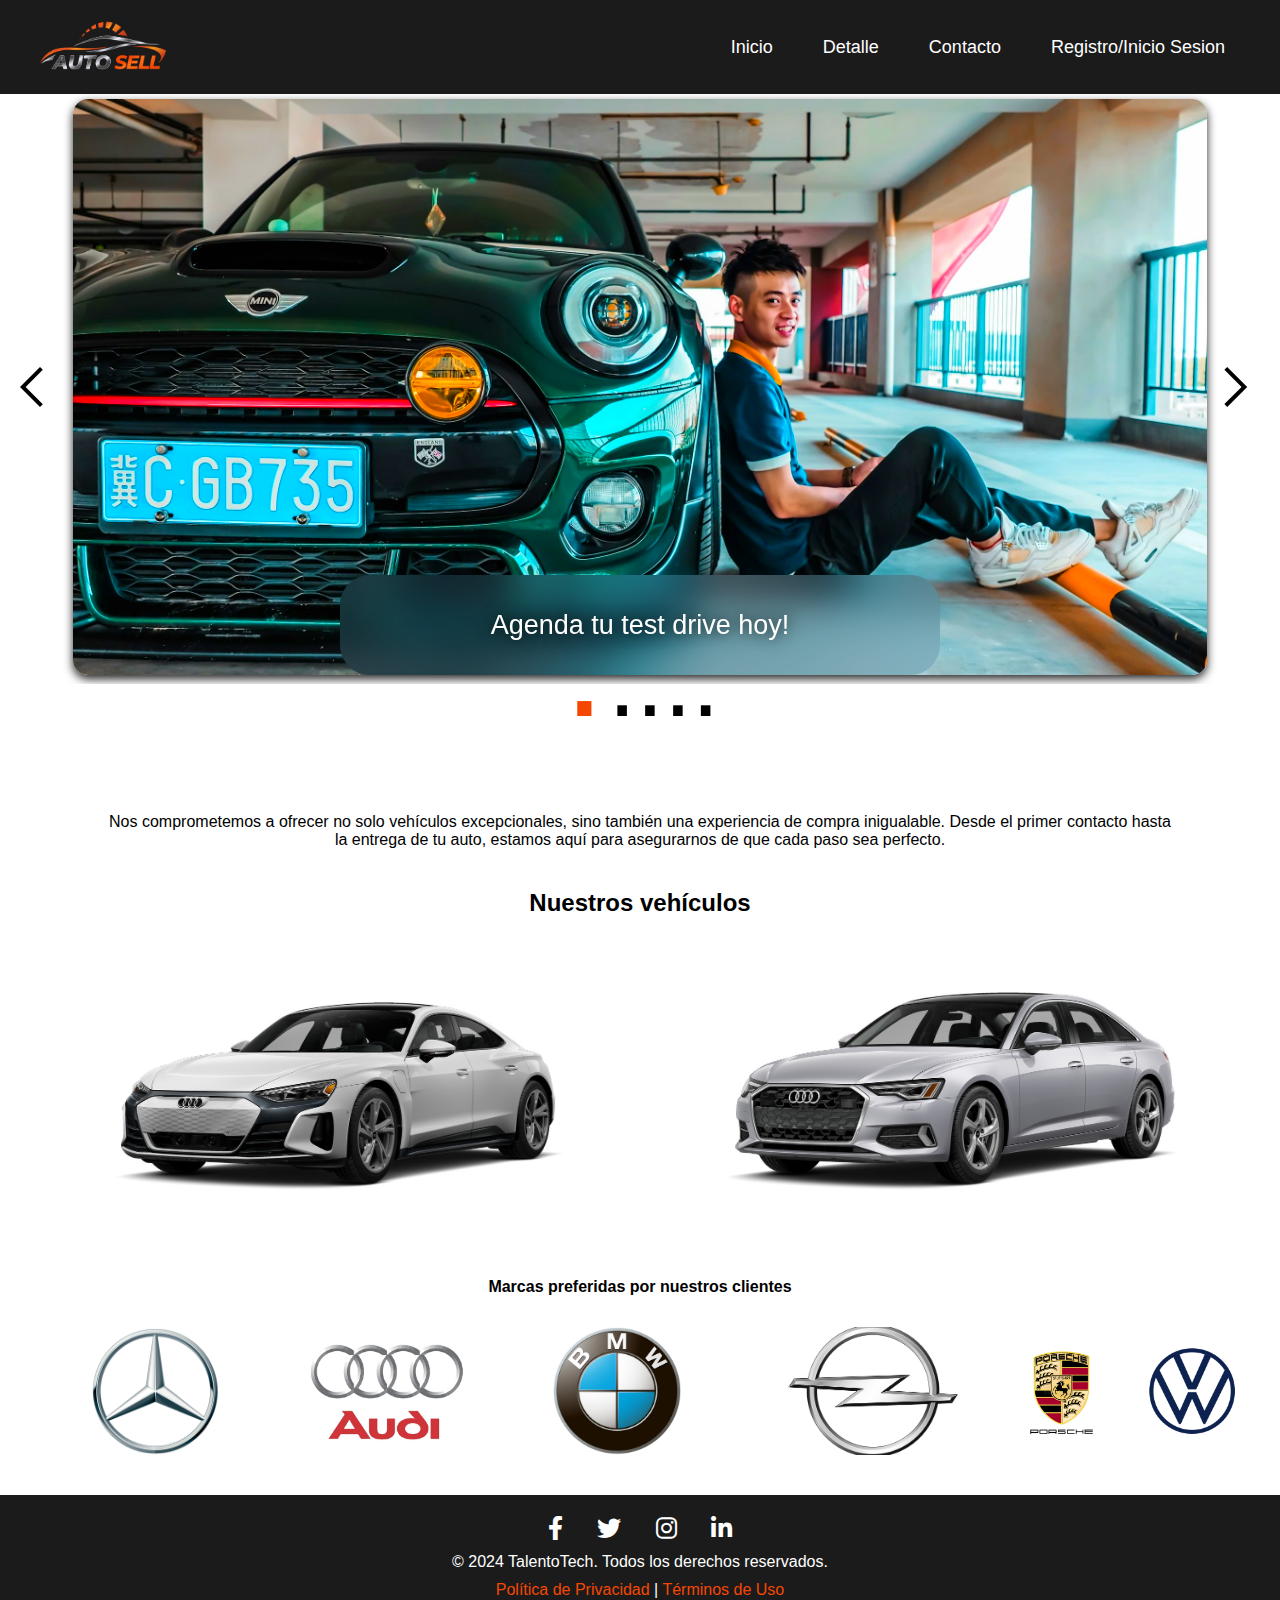
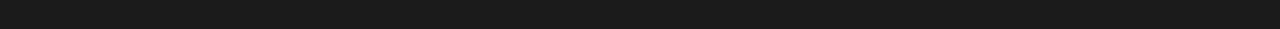
<file: index.html>
<!DOCTYPE html>
<html lang="es">
<head>
    <meta charset="UTF-8">
    <meta name="viewport" content="width=device-width, initial-scale=1.0">
    <link rel="stylesheet" href="/stylesheets/styleIndex.css">
    <link rel="shortcut icon" href="/favicon_io/android-chrome-512x512.png" type="image/x-icon">
    <title>Inicio</title>
    <link rel="stylesheet" href="https://cdnjs.cloudflare.com/ajax/libs/font-awesome/6.0.0-beta3/css/all.min.css">

    <link rel="stylesheet" href="https://cdn.jsdelivr.net/npm/bootstrap-icons@1.11.3/font/bootstrap-icons.min.css">
    <script defer src="/script_FRONT/hamburgerMenu.js"></script>
    


</head>
<body>
    <header class="header">
        <div class="header__logo ">
            <a href="/paginas/index.html">
                <img class="header__logo--img" src="/imagenes/Logo_1.png"" alt="descripcion">
            </a>
        </div>

        <div class="header__menu ">
            <button class="abrir__menu" id="abrir">
                <i class="bi bi-list"></i>
            </button>
            <nav class="menu nav" id="nav">
                <button class="cerrar__menu" id="cerrar">
                    <i class="bi bi-x"></i>
                </button>

                <ul class="menu__list nav-list">
                    <li class="menu__list--item"><a class="menu__list--link" href="/index.html">Inicio</a></li>
                    <li class="menu__list--item"><a class="menu__list--link" href="/paginas/detailcar.html">Detalle</a></li>
                    <li class="menu__list--item"><a class="menu__list--link" href="/paginas/contact.html">Contacto</a></li>
                    <li class="menu__list--item"><a class="menu__list--link" href="/paginas/register.html">Registro/Inicio Sesion</a></li>
                </ul>
            </nav>
        </div>       
    </header>

    <main class="main">
        <div class="main__banner2">

            <section class="main__banner2--imagesAndButtons">
                <div class="main__banner2--atras">
                    <img id="atras" src="/imagenes/banner/atras.svg" alt="atras" loading="lazy">
                </div>
                <div class="main__banner2--container">
                    <div id="bannerImg" class="main__banner2--images">
                        <img class="main__banner2--carPhoto" src="/imagenes/banner/carrusel1.webp" alt="imagen 1" loading="lazy">
                    </div>
                    <div id="bannerText" class="main__banner2--text">
                        <h3>Agenda tu test drive hoy!</h3>
                        <p>Descubre la emoción de la carretera en cada curva y siente la libertad al máximo.</p>
                    </div>
                </div>
            
                <div class="main__banner2--adelante">
                    <img id="adelante" src="/imagenes/banner/adelante.svg" alt="adelante" loading="lazy">
                </div>
            </section>

            <section class="main__banner2--puntos">
                <div class="puntos" id="puntos"></div>
            </section>
        </div>

        <section class="main__titulo">
            <p class=" main__titulo--texto flex-container">Nos comprometemos a ofrecer no solo vehículos excepcionales, sino también una experiencia de compra inigualable. Desde el primer contacto hasta la entrega de tu auto, estamos aquí para asegurarnos de que cada paso sea perfecto.</p>
            <h2 class="main__titulo--texto flex-container">Nuestros vehículos</h2>
        </section>

        <div class="main__galeria flex-container">
            <img class="main__galeria--photo" src="/imagenes/Audi 2.jpg" alt="car Audi">
            <img class="main__galeria--photo" src="/imagenes/Audi.jpg" alt="car Audi">
            <a class="main__galeria--link" href="/paginas/detailcar.html">
                <img class="main__galeria--photo" src="/imagenes/opel.jpg" alt="car opel">
            </a>
            <img class="main__galeria--photo" src="/imagenes/bmw 1.jpg" alt="car bmw">
            <img class="main__galeria--photo" src="/imagenes/bmw 2.jpg" alt="car bmw">
            <img class="main__galeria--photo" src="/imagenes/bmw.jpg" alt="car bmw">
            <img class="main__galeria--photo" src="/imagenes/bmw3.jpg" alt="car bmw">
            <img class="main__galeria--photo" src="/imagenes/mercedes 1.jpg" alt="car mercedes">
            <img class="main__galeria--photo" src="/imagenes/mercedes 2.jpg" alt="car mercedes">
            <img class="main__galeria--photo" src="/imagenes/mercedes.jpg" alt="car mercedes">
            <img class="main__galeria--photo" src="/imagenes/porsche 1.jpg" alt="car porsche">
            <img class="main__galeria--photo" src="/imagenes/porsche 2.jpg" alt="car porsche">
            <img class="main__galeria--photo" src="/imagenes/porsche.jpg" alt="car porsche">
            <img class="main__galeria--photo" src="/imagenes/volkswagen 1.jpg" alt="car volkswagen">
            <img class="main__galeria--photo" src="/imagenes/volkswagen 2.jpg" alt="car volkswagen">
            <img class="main__galeria--photo" src="/imagenes/volkswagen.jpg" alt="car volkswagen">
        </div>

        <section class="main__titulo">
            <h4 class=" main__titulo--texto flex-container">Marcas preferidas por nuestros clientes</h4>
        </section>
        
        <div class="main__galeria main__brands flex-container">
            <img class="main__brands--photo" src="/imagenes/mercedes logo.png" alt="mercedes logo" height="100px">
            <img class="main__brands--photo" src="/imagenes/Audi logo.jpg" alt="audi logo" height="100px">
            <img class="main__brands--photo" src="/imagenes/bmw logo.jpg" alt="bmw logo" height="100px">
            <img class="main__brands--photo" src="/imagenes/opel logo.png" alt="opel logo" height="100px">
            <img class="main__brands--photo" src="/imagenes/porsche logo.jpg" alt="porsche logo" height="100px">
            <img class="main__brands--photo" src="/imagenes/volkswagen logo.jpg" alt="volkswagen logo" height="100px">
        </div>
    </main>

    <footer class="footer">
        <div class="footer__social">
            <a href="https://www.facebook.com" target="_blank"><i class="fab fa-facebook-f"></i></a>
            <a href="https://www.twitter.com" target="_blank"><i class="fab fa-twitter"></i></a>
            <a href="https://www.instagram.com" target="_blank"><i class="fab fa-instagram"></i></a>
            <a href="https://www.linkedin.com" target="_blank"><i class="fab fa-linkedin-in"></i></a>
        </div>
        <div class="footer__info">
            <p>&copy; 2024 TalentoTech. Todos los derechos reservados.</p>
            <p><a href="privacy.html">Política de Privacidad</a> | <a href="terms.html">Términos de Uso</a></p>
        </div>
    </footer>

    <script defer src="/script_FRONT/scriptIndex.js"></script>

</body>
</html>
</file>
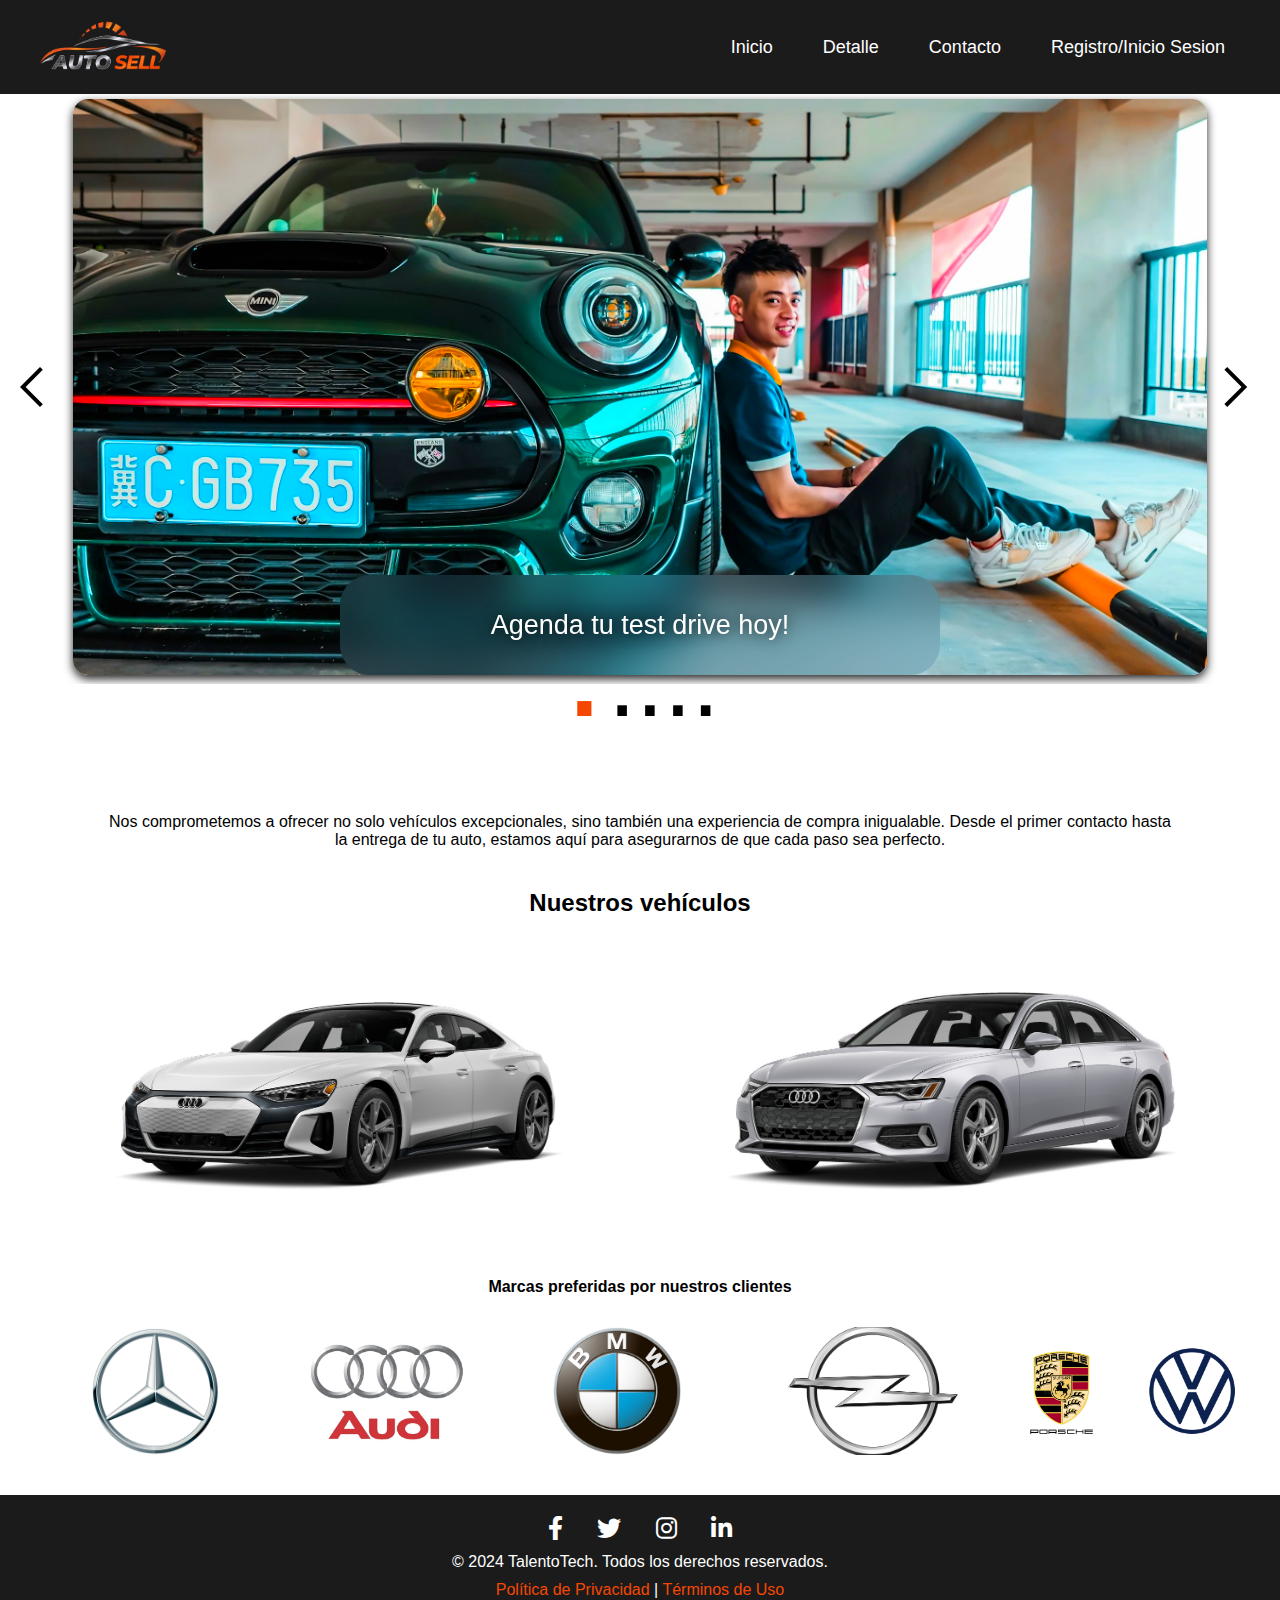
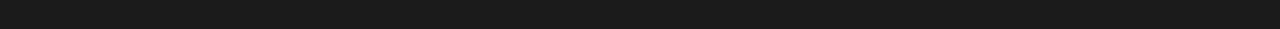
<file: paginas/index.html>
<!DOCTYPE html>
<html lang="es">
<head>
    <meta charset="UTF-8">
    <meta name="viewport" content="width=device-width, initial-scale=1.0">
    <link rel="stylesheet" href="/stylesheets/styleIndex.css">
    <link rel="shortcut icon" href="/favicon_io/android-chrome-512x512.png" type="image/x-icon">
    <title>Inicio</title>
    <link rel="stylesheet" href="https://cdnjs.cloudflare.com/ajax/libs/font-awesome/6.0.0-beta3/css/all.min.css">

    <link rel="stylesheet" href="https://cdn.jsdelivr.net/npm/bootstrap-icons@1.11.3/font/bootstrap-icons.min.css">
    <script defer src="/script_FRONT/hamburgerMenu.js"></script>
    


</head>
<body>
    <header class="header">
        <div class="header__logo ">
            <a href="/paginas/index.html">
                <img class="header__logo--img" src="/imagenes/Logo_1.png"" alt="descripcion">
            </a>
        </div>

        <div class="header__menu ">
            <button class="abrir__menu" id="abrir">
                <i class="bi bi-list"></i>
            </button>
            <nav class="menu nav" id="nav">
                <button class="cerrar__menu" id="cerrar">
                    <i class="bi bi-x"></i>
                </button>

                <ul class="menu__list nav-list">
                    <li class="menu__list--item"><a class="menu__list--link" href="/paginas/index.html">Inicio</a></li>
                    <li class="menu__list--item"><a class="menu__list--link" href="/paginas/detailcar.html">Detalle</a></li>
                    <li class="menu__list--item"><a class="menu__list--link" href="/paginas/contact.html">Contacto</a></li>
                    <li class="menu__list--item"><a class="menu__list--link" href="/paginas/register.html">Registro/Inicio Sesion</a></li>
                </ul>
            </nav>
        </div>       
    </header>

    <main class="main">
        <div class="main__banner2">

            <section class="main__banner2--imagesAndButtons">
                <div class="main__banner2--atras">
                    <img id="atras" src="/imagenes/banner/atras.svg" alt="atras" loading="lazy">
                </div>
                <div class="main__banner2--container">
                    <div id="bannerImg" class="main__banner2--images">
                        <img class="main__banner2--carPhoto" src="/imagenes/banner/carrusel1.webp" alt="imagen 1" loading="lazy">
                    </div>
                    <div id="bannerText" class="main__banner2--text">
                        <h3>Agenda tu test drive hoy!</h3>
                        <p>Descubre la emoción de la carretera en cada curva y siente la libertad al máximo.</p>
                    </div>
                </div>
            
                <div class="main__banner2--adelante">
                    <img id="adelante" src="/imagenes/banner/adelante.svg" alt="adelante" loading="lazy">
                </div>
            </section>

            <section class="main__banner2--puntos">
                <div class="puntos" id="puntos"></div>
            </section>
        </div>

        <section class="main__titulo">
            <p class=" main__titulo--texto flex-container">Nos comprometemos a ofrecer no solo vehículos excepcionales, sino también una experiencia de compra inigualable. Desde el primer contacto hasta la entrega de tu auto, estamos aquí para asegurarnos de que cada paso sea perfecto.</p>
            <h2 class="main__titulo--texto flex-container">Nuestros vehículos</h2>
        </section>

        <div class="main__galeria flex-container">
            <img class="main__galeria--photo" src="/imagenes/Audi 2.jpg" alt="car Audi">
            <img class="main__galeria--photo" src="/imagenes/Audi.jpg" alt="car Audi">
            <a class="main__galeria--link" href="/paginas/detailcar.html">
                <img class="main__galeria--photo" src="/imagenes/opel.jpg" alt="car opel">
            </a>
            <img class="main__galeria--photo" src="/imagenes/bmw 1.jpg" alt="car bmw">
            <img class="main__galeria--photo" src="/imagenes/bmw 2.jpg" alt="car bmw">
            <img class="main__galeria--photo" src="/imagenes/bmw.jpg" alt="car bmw">
            <img class="main__galeria--photo" src="/imagenes/bmw3.jpg" alt="car bmw">
            <img class="main__galeria--photo" src="/imagenes/mercedes 1.jpg" alt="car mercedes">
            <img class="main__galeria--photo" src="/imagenes/mercedes 2.jpg" alt="car mercedes">
            <img class="main__galeria--photo" src="/imagenes/mercedes.jpg" alt="car mercedes">
            <img class="main__galeria--photo" src="/imagenes/porsche 1.jpg" alt="car porsche">
            <img class="main__galeria--photo" src="/imagenes/porsche 2.jpg" alt="car porsche">
            <img class="main__galeria--photo" src="/imagenes/porsche.jpg" alt="car porsche">
            <img class="main__galeria--photo" src="/imagenes/volkswagen 1.jpg" alt="car volkswagen">
            <img class="main__galeria--photo" src="/imagenes/volkswagen 2.jpg" alt="car volkswagen">
            <img class="main__galeria--photo" src="/imagenes/volkswagen.jpg" alt="car volkswagen">
        </div>

        <section class="main__titulo">
            <h4 class=" main__titulo--texto flex-container">Marcas preferidas por nuestros clientes</h4>
        </section>
        
        <div class="main__galeria main__brands flex-container">
            <img class="main__brands--photo" src="/imagenes/mercedes logo.png" alt="mercedes logo" height="100px">
            <img class="main__brands--photo" src="/imagenes/Audi logo.jpg" alt="audi logo" height="100px">
            <img class="main__brands--photo" src="/imagenes/bmw logo.jpg" alt="bmw logo" height="100px">
            <img class="main__brands--photo" src="/imagenes/opel logo.png" alt="opel logo" height="100px">
            <img class="main__brands--photo" src="/imagenes/porsche logo.jpg" alt="porsche logo" height="100px">
            <img class="main__brands--photo" src="/imagenes/volkswagen logo.jpg" alt="volkswagen logo" height="100px">
        </div>
    </main>

    <footer class="footer">
        <div class="footer__social">
            <a href="https://www.facebook.com" target="_blank"><i class="fab fa-facebook-f"></i></a>
            <a href="https://www.twitter.com" target="_blank"><i class="fab fa-twitter"></i></a>
            <a href="https://www.instagram.com" target="_blank"><i class="fab fa-instagram"></i></a>
            <a href="https://www.linkedin.com" target="_blank"><i class="fab fa-linkedin-in"></i></a>
        </div>
        <div class="footer__info">
            <p>&copy; 2024 TalentoTech. Todos los derechos reservados.</p>
            <p><a href="privacy.html">Política de Privacidad</a> | <a href="terms.html">Términos de Uso</a></p>
        </div>
    </footer>

    <script defer src="/script_FRONT/scriptIndex.js"></script>

</body>
</html>
</file>
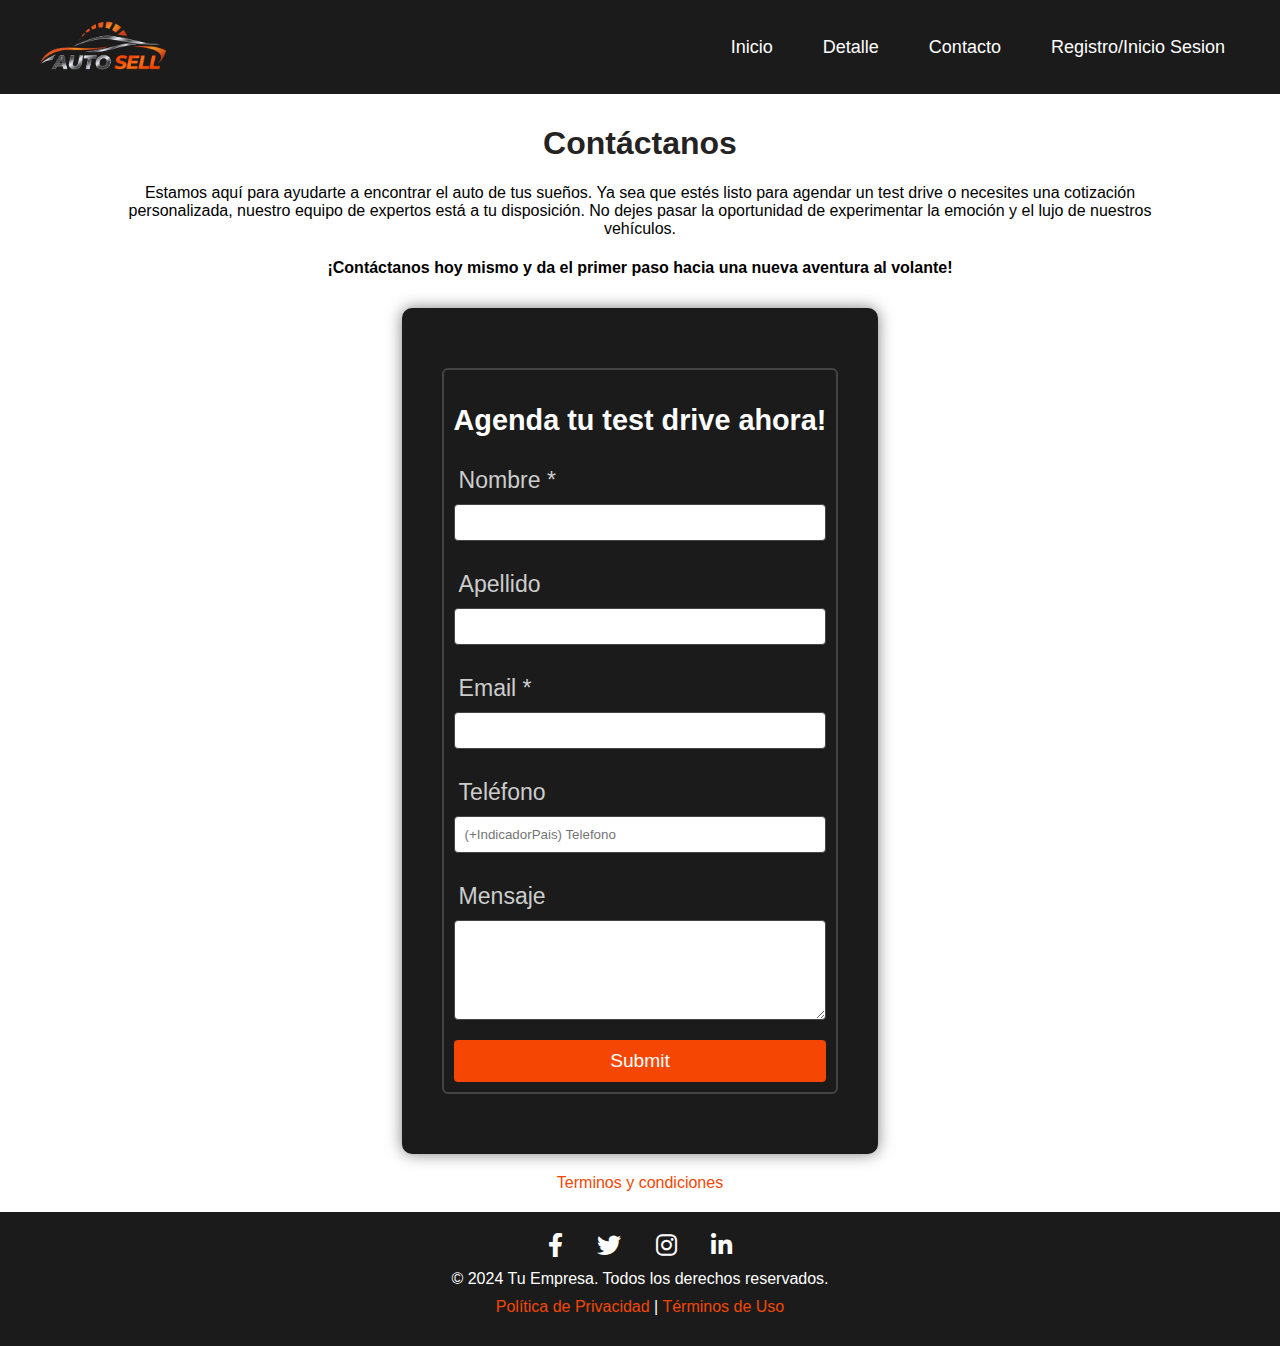
<file: paginas/contact.html>
<!DOCTYPE html>
<html lang="es">
<head>
    <meta charset="UTF-8">
    <meta name="viewport" content="width=device-width, initial-scale=1.0">
    <title>Contacto</title>
    <link rel="stylesheet" href="/stylesheets/styleIndex.css">
    <link rel="stylesheet" href="/stylesheets/styleContact.css">

    <link rel="shortcut icon" href="/favicon_io/android-chrome-512x512.png" type="image/x-icon">
    <link rel="stylesheet" href="https://cdn.jsdelivr.net/npm/bootstrap-icons@1.11.3/font/bootstrap-icons.min.css">
    <link rel="stylesheet" href="https://cdnjs.cloudflare.com/ajax/libs/font-awesome/6.0.0-beta3/css/all.min.css">

    <script defer src="/script_FRONT/hamburgerMenu.js"></script>
</head>
<body>
    <header class="header">
        <div class="header__logo ">
            <a href="/paginas/index.html">
                <img class="header__logo--img" src="/imagenes/Logo_1.png" alt="descripcion">
            </a>
        </div>

        <div class="header__menu ">
            <button class="abrir__menu" id="abrir">
                <i class="bi bi-list"></i>
            </button>
            <nav class="menu nav" id="nav">
                <button class="cerrar__menu" id="cerrar">
                    <i class="bi bi-x"></i>
                </button>

                <ul class="menu__list nav-list">
                    <li class="menu__list--item"><a class="menu__list--link" href="/index.html">Inicio</a></li>
                    <li class="menu__list--item"><a class="menu__list--link" href="/paginas/detailcar.html">Detalle</a></li>
                    <li class="menu__list--item"><a class="menu__list--link" href="/paginas/contact.html">Contacto</a></li>
                    <li class="menu__list--item"><a class="menu__list--link" href="/paginas/register.html">Registro/Inicio Sesion</a></li>
                </ul>
            </nav>
        </div>       
    </header>

    <main class="main">

    <div class="contact__header main__titulo--texto">
        <h1 class="contact__title ">Contáctanos</h1>
        <p>Estamos aquí para ayudarte a encontrar el auto de tus sueños. Ya sea que estés listo para agendar un test drive o necesites una cotización personalizada, nuestro equipo de expertos está a tu disposición. No dejes pasar la oportunidad de experimentar la emoción y el lujo de nuestros vehículos.</p>
        <h4>¡Contáctanos hoy mismo y da el primer paso hacia una nueva aventura al volante!</h4>
    </div>
    
    <!--Bloque: Contacto-->
    <div class="contact">

    <!-- Elemento: contact__form -->
        <form class="contact__form">
            <!--Elemento: contact__fieldset Títulos -->
            <fieldset class="contact__fieldset">
                <!--<legend class="contact__legend">Información de contacto</legend>-->
                <h2 class="contact__subtitle">Agenda tu test drive ahora!</h2>

                <!--Elemento: contact__field Nombre -->
                <div class="contact__field">
                    <label class="contact__label" for="FirstName">Nombre *</label>
                    <input class="contact__input" type="text" name="FirstNameInput" id="name" minlength="2" maxlength="15" required>
                </div>

                <!--Elemento: contact__field Apellido-->
                <div class="contact__field">
                    <label class="contact__label" for="LastName">Apellido</label>
                    <input class="contact__input" type="text" name="LastNameInput" id="surname">
                </div>

                <!--Elemento: contact__field Email-->
                <div class="contact__field">
                    <label class="contact__label" for="Email">Email *</label>
                    <input class="contact__input" type="email" name="EmailInput" id="email" required>
                </div>
                
                <!--Elemento: contact__field Teléfono-->
                <div class="contact__field">
                    <label class="contact__label" for="Phone">Teléfono</label>
                    <input class="contact__input" type="number" name="PhoneInput" id="phone" min="0" max="999999999999" placeholder="(+IndicadorPais) Telefono">
                </div>

                <!--Elemento: contact__field Mensaje-->
                <div class="contact__field">
                    <label class="contact__label" for="Comments"> Mensaje</label>
                    <textarea class="contact__textarea" name="TextArea" id="message" rows="4" cols="10">                        
                    </textarea>   
                </div>

                <!--Elemento: contact__field Submit button-->
                <input type="submit" class="contact__button">
            </fieldset>
        </form>
    </div>
    <a class="terms" href="terms.html">Terminos y condiciones</a>
    </main>

    <footer class="footer">
        <div class="footer__social">
            <a href="https://www.facebook.com" target="_blank"><i class="fab fa-facebook-f"></i></a>
            <a href="https://www.twitter.com" target="_blank"><i class="fab fa-twitter"></i></a>
            <a href="https://www.instagram.com" target="_blank"><i class="fab fa-instagram"></i></a>
            <a href="https://www.linkedin.com" target="_blank"><i class="fab fa-linkedin-in"></i></a>
        </div>
        <div class="footer__info">
            <p>&copy; 2024 Tu Empresa. Todos los derechos reservados.</p>
            <p><a href="privacy.html">Política de Privacidad</a> | <a href="terms.html">Términos de Uso</a></p>
        </div>
    </footer>
</body>
</html>
</file>
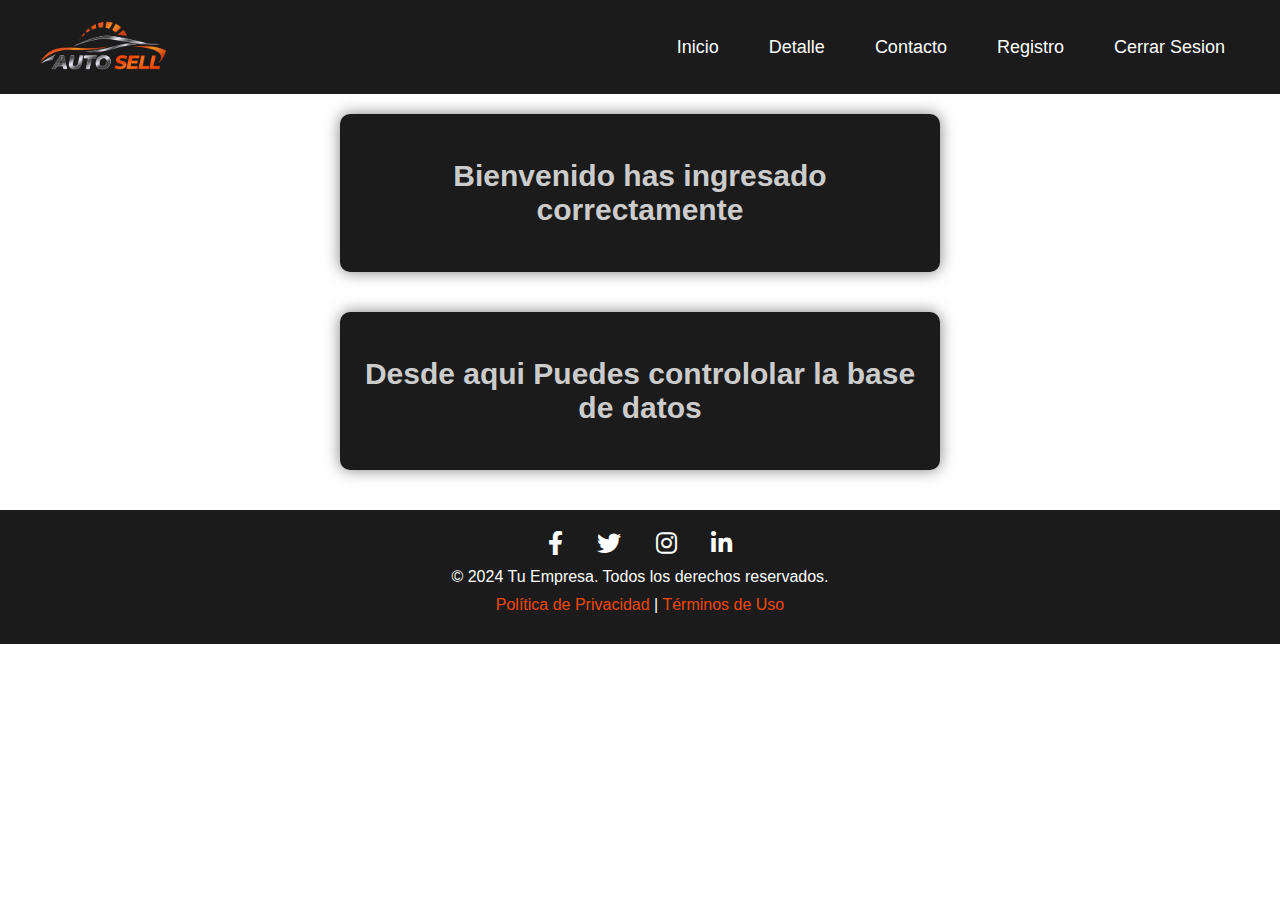
<file: paginas/dashboard.html>
<!DOCTYPE html>
<html lang="en">
<head>
    <meta charset="UTF-8">
    <meta name="viewport" content="width=device-width, initial-scale=1.0">
    <link rel="shortcut icon" href="/favicon_io/android-chrome-512x512.png" type="image/x-icon">
    <link rel="stylesheet" href="https://cdn.jsdelivr.net/npm/bootstrap-icons@1.11.3/font/bootstrap-icons.min.css">
    <link rel="stylesheet" href="https://cdnjs.cloudflare.com/ajax/libs/font-awesome/6.0.0-beta3/css/all.min.css">
        <link rel="stylesheet" href="/stylesheets/styleIndex.css">
    <link rel="stylesheet" href="/stylesheets/styleRegister.css">
    <script defer src="/script_FRONT/hamburgerMenu.js"></script>
    <script src="/script_BACKEND/dashboard.js"></script>
    <title>Dashboard</title>
</head>
<body>
    <header class="header">
        <div class="header__logo ">
            <a href="/paginas/index.html">
                <img class="header__logo--img" src="/imagenes/Logo_1.png" alt="descripcion">
            </a>
        </div>

        <div class="header__menu ">
            <button class="abrir__menu" id="abrir">
                <i class="bi bi-list"></i>
            </button>
            <nav class="menu nav" id="nav">
                <button class="cerrar__menu" id="cerrar">
                    <i class="bi bi-x"></i>
                </button>

                <ul class="menu__list nav-list">
                    <li class="menu__list--item"><a class="menu__list--link" href="/paginas/index.html">Inicio</a></li>
                    <li class="menu__list--item"><a class="menu__list--link" href="/paginas/detailcar.html">Detalle</a></li>
                    <li class="menu__list--item"><a class="menu__list--link" href="/paginas/contact.html">Contacto</a></li>
                    <li class="menu__list--item"><a class="menu__list--link" href="/paginas/register.html">Registro</a></li>
                    <li class="menu__list--item"><a class="menu__list--link" href="/paginas/index.html">Cerrar Sesion</a></li>
                </ul>
            </nav>
        </div>       
    </header>

    <main class="main">
        <section class="register" id="login">
            <h2> Bienvenido has ingresado correctamente</h2>
        
        </section>
        <section class="register" id="login">
            <h2> Desde aqui Puedes contrololar la base de datos</h2>
        
        </section>
        

    </main>
    

    <footer class="footer">
        <div class="footer__social">
            <a href="https://www.facebook.com" target="_blank"><i class="fab fa-facebook-f"></i></a>
            <a href="https://www.twitter.com" target="_blank"><i class="fab fa-twitter"></i></a>
            <a href="https://www.instagram.com" target="_blank"><i class="fab fa-instagram"></i></a>
            <a href="https://www.linkedin.com" target="_blank"><i class="fab fa-linkedin-in"></i></a>
        </div>
        <div class="footer__info">
            <p>&copy; 2024 Tu Empresa. Todos los derechos reservados.</p>
            <p><a href="privacy.html">Política de Privacidad</a> | <a href="terms.html">Términos de Uso</a></p>
        </div>
    </footer>

    
</body>
</html>
</file>
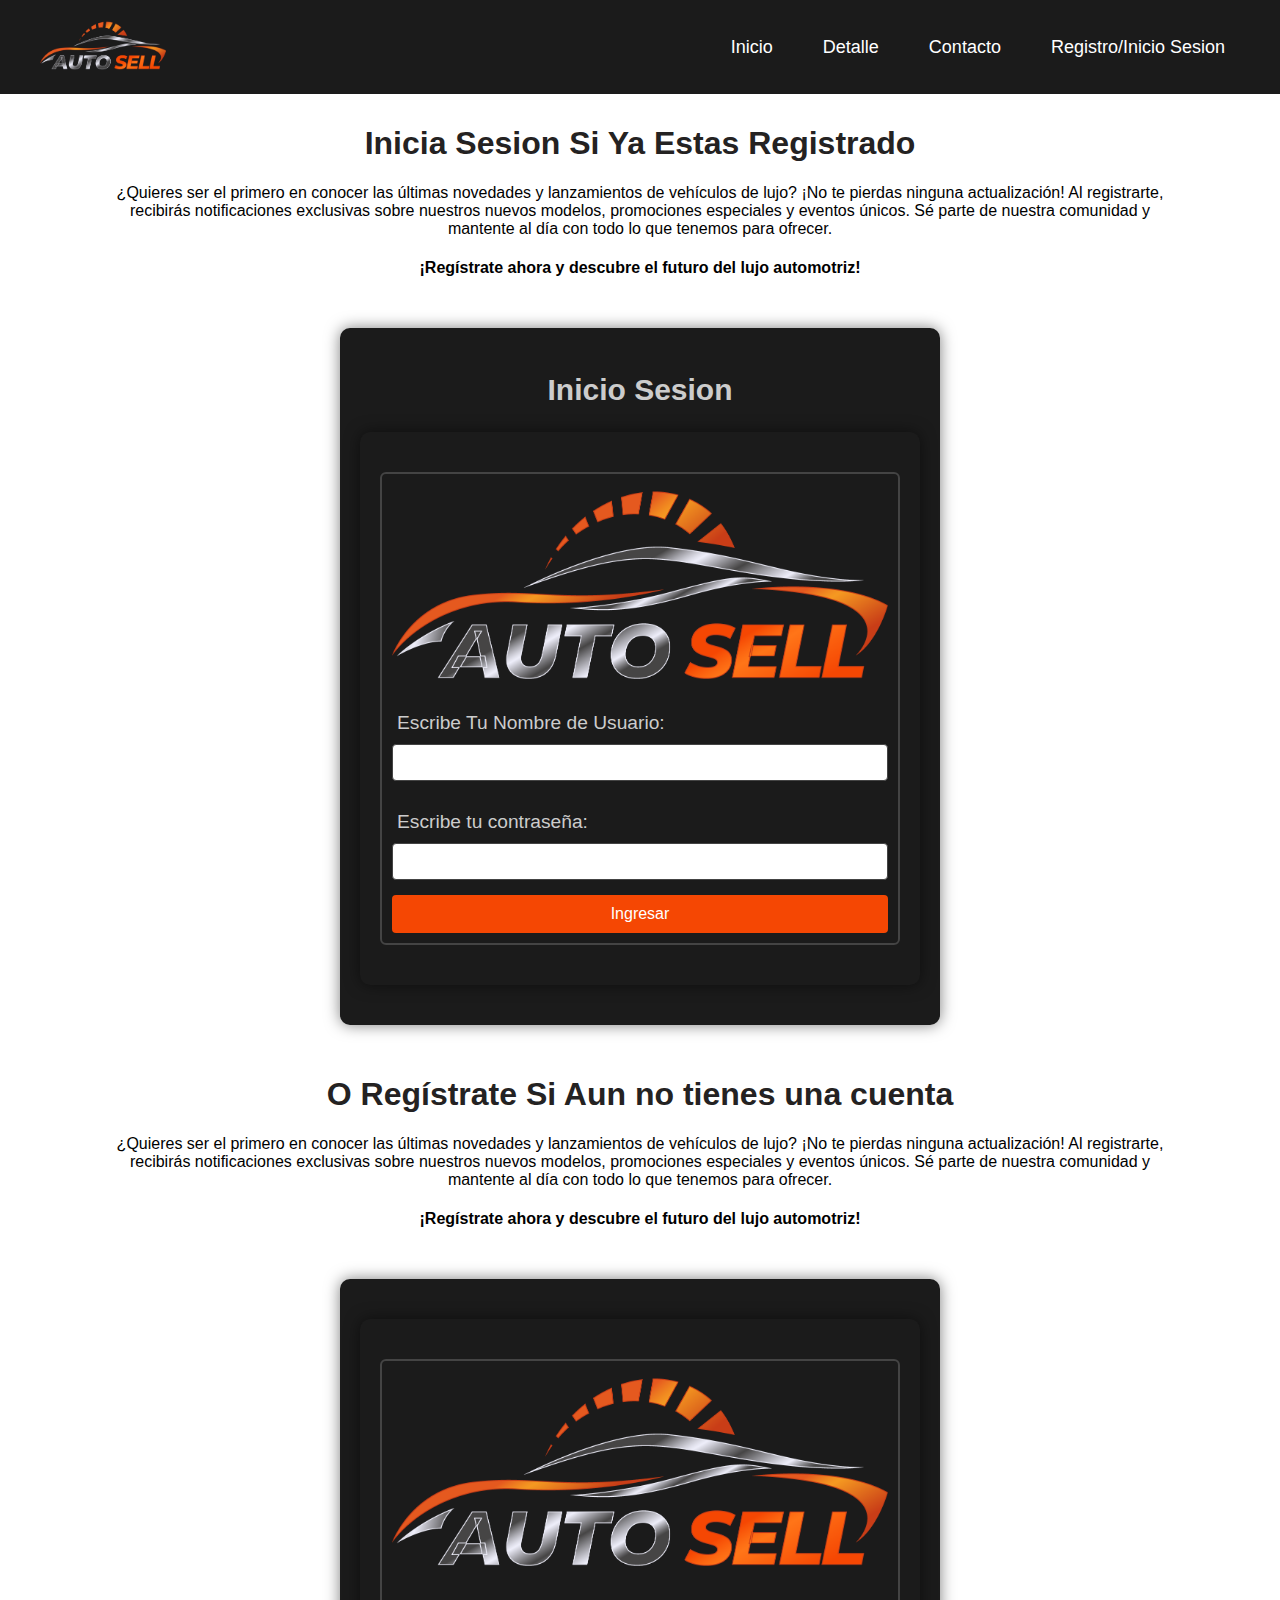
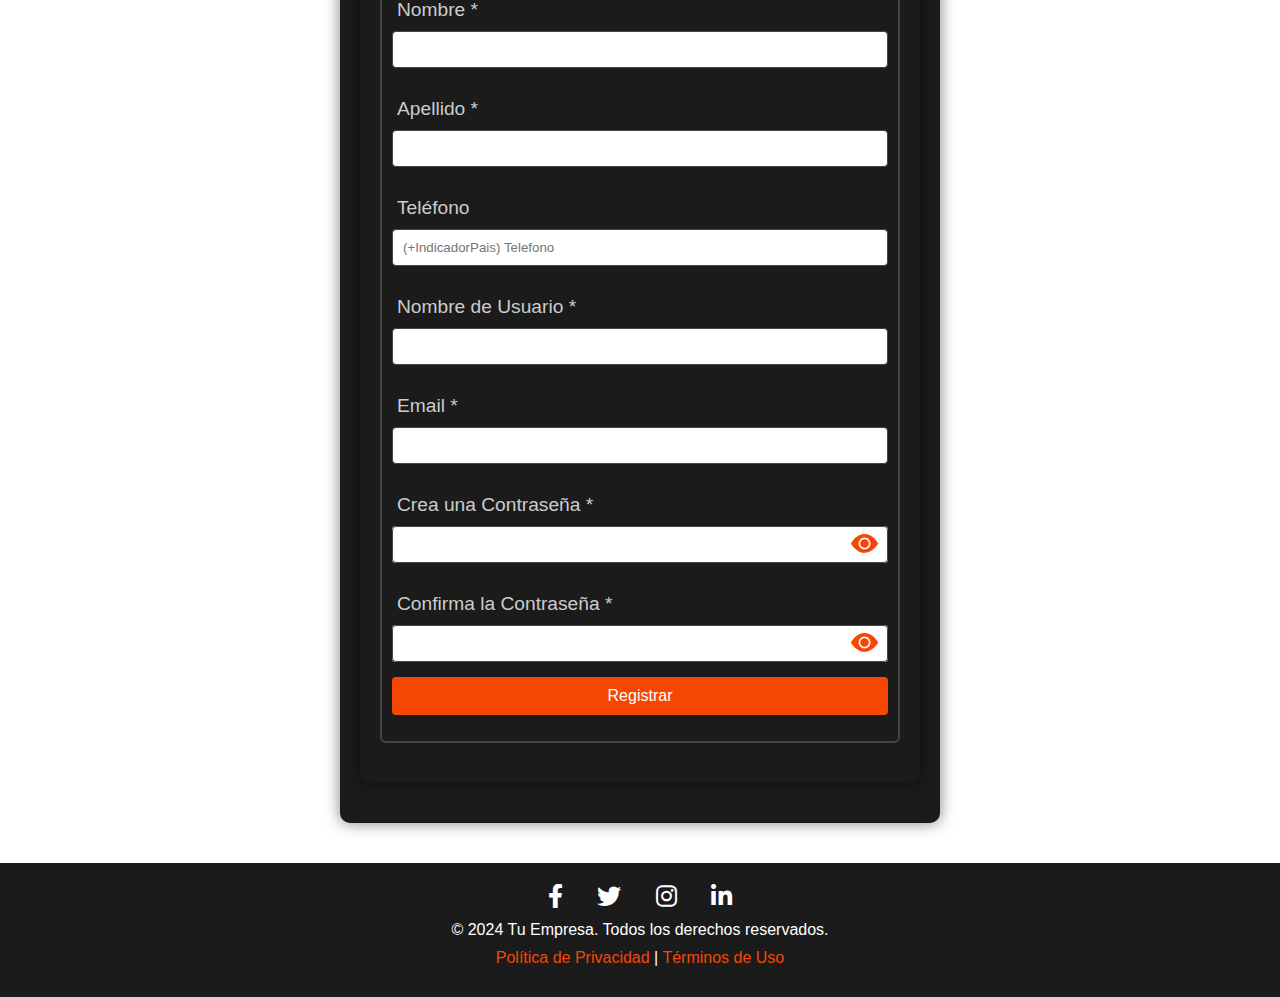
<file: paginas/register.html>
<!DOCTYPE html>
<html lang="en">
<head>
    <meta charset="UTF-8">
    <meta name="viewport" content="width=device-width, initial-scale=1.0">
    <link rel="shortcut icon" href="/favicon_io/android-chrome-512x512.png" type="image/x-icon">
    <link rel="stylesheet" href="https://cdn.jsdelivr.net/npm/bootstrap-icons@1.11.3/font/bootstrap-icons.min.css">
    <link rel="stylesheet" href="https://cdnjs.cloudflare.com/ajax/libs/font-awesome/6.0.0-beta3/css/all.min.css">
        <link rel="stylesheet" href="/stylesheets/styleIndex.css">
    <link rel="stylesheet" href="/stylesheets/styleRegister.css">
    <script src="/script_FRONT/scriptRegister.js"></script>
    <script defer src="/script_FRONT/hamburgerMenu.js"></script>
    <script src="/script_BACKEND/login.js"></script>
    <title>Registro</title>
</head>
<body>
    <header class="header">
        <div class="header__logo ">
            <a href="/paginas/index.html">
                <img class="header__logo--img" src="/imagenes/Logo_1.png" alt="descripcion">
            </a>
        </div>

        <div class="header__menu ">
            <button class="abrir__menu" id="abrir">
                <i class="bi bi-list"></i>
            </button>
            <nav class="menu nav" id="nav">
                <button class="cerrar__menu" id="cerrar">
                    <i class="bi bi-x"></i>
                </button>

                <ul class="menu__list nav-list">
                    <li class="menu__list--item"><a class="menu__list--link" href="/index.html">Inicio</a></li>
                    <li class="menu__list--item"><a class="menu__list--link" href="/paginas/detailcar.html">Detalle</a></li>
                    <li class="menu__list--item"><a class="menu__list--link" href="/paginas/contact.html">Contacto</a></li>
                    <li class="menu__list--item"><a class="menu__list--link" href="/paginas/register.html">Registro/Inicio Sesion</a></li>
                </ul>
            </nav>
        </div>       
    </header>

    <main class="main">

        <div class="register__header main__titulo--texto">
            <h1 class="register__title">Inicia Sesion Si Ya Estas Registrado</h1>
            <p>¿Quieres ser el primero en conocer las últimas novedades y lanzamientos de vehículos de lujo? ¡No te pierdas ninguna actualización!
                Al registrarte, recibirás notificaciones exclusivas sobre nuestros nuevos modelos, promociones especiales y eventos únicos. Sé parte de nuestra comunidad y mantente al día con todo lo que tenemos para ofrecer.</p>
            <h4>¡Regístrate ahora y descubre el futuro del lujo automotriz!</h4>
        </div>
        <section class="register" id="login">
            <h2>Inicio Sesion</h2>
            <form class="registerLogin" id="loginForm">
                <fieldset class="register__fieldset">
                    <img class="register__subtitle" src="/imagenes/Logo_1.png">
                    <div class="register__field">
                        <label class="register__label" for="username">Escribe Tu Nombre de Usuario:</label>
                        <input class="register__input" type="text" name="username" id="username" minlength="0" maxlength="999999999999" required>
                    </div>

                    <div class="register__field">
                        <label class="register__label" for="password">Escribe tu contraseña:</label>
                        <input class="register__input" type="password" name="password" id="password" maxlength="999999999999999" required>
                    </div>    
                    
                    <button class="register__button" type="submit">Ingresar</button>
                </fieldset>
            </form>
            <p id="loginMessage"></p>
        </section>

        <div class="register__header main__titulo--texto">
            <h1 class="register__title">O Regístrate Si Aun no tienes una cuenta</h1>
            <p>¿Quieres ser el primero en conocer las últimas novedades y lanzamientos de vehículos de lujo? ¡No te pierdas ninguna actualización!
                Al registrarte, recibirás notificaciones exclusivas sobre nuestros nuevos modelos, promociones especiales y eventos únicos. Sé parte de nuestra comunidad y mantente al día con todo lo que tenemos para ofrecer.</p>
            <h4>¡Regístrate ahora y descubre el futuro del lujo automotriz!</h4>
        </div>
        
        <!--Bloque: Registro-->
        <section class="register">

            <!-- Elemento: register__form -->
            <form class="registerLogin" id="registerForm">
                <!--Elemento: register__fieldset Títulos -->
                <fieldset class="register__fieldset">
                    <img class="register__subtitle" src="/imagenes/Logo_1.png">

                    <!--Elemento: register__field Nombre -->
                    <div class="register__field">
                        <label class="register__label" for="FirstName">Nombre *</label>
                        <input class="register__input" type="text" name="FirstNameInput" id="FirstName" minlength="2" maxlength="15" required>
                    </div>

                    <!--Elemento: register__field Apellido-->
                    <div class="register__field">
                        <label class="register__label" for="LastName">Apellido *</label>
                        <input class="register__input" type="text" name="LastNameInput" id="LastName" minlength="2" maxlength="15" required>
                    </div>

                    <!--Elemento: register__field Teléfono-->
                    <div class="register__field">
                        <label class="register__label" for="Phone">Teléfono</label>
                        <input class="register__input" type="number" name="PhoneInput" id="Phone" min="8"  placeholder="(+IndicadorPais) Telefono">
                    </div>

                    <!--Elemento: register__field Username-->
                    <div class="register__field">
                        <label class="register__label" for="new_username">Nombre de Usuario *</label>
                        <input class="register__input" type="text" name="new_username" id="new_username" minlength="0" maxlength="999999999999" required>
                    </div>

                    <!--Elemento: register__field Email-->
                    <div class="register__field">
                        <label class="register__label" for="email">Email *</label>
                        <input class="register__input" type="email" name="EmailInput" id="email" required>
                    </div>

                    <!--Elemento: Register__field Password-->
                    <div class="register__field">
                        <label class="register__label" for="new_password">Crea una Contraseña *</label>
                        <div class="register__label--show">
                            <input class="register__input" type="password" name="new_password" id="new_password"  maxlength="999999999999999" required>
                            <i class="bi1 bi-eye-fill"></i>
                        </div>
                    </div>
                    <!--Elemento: Register__field Password-->
                    <div class="register__field">
                        <label class="register__label" for="password">Confirma la Contraseña *</label>
                            <div class="register__label--show">
                                <input class="register__input-1" type="password" name="password" id="password1"  maxlength="999999999999999" required>
                                <i class="bi2 bi-eye-fill"></i>
                            </div>
                    </div>

                    <!--Elemento: register__field Submit button-->
                    <button class="register__button" type="submit">Registrar</button>
                    <p id="registerMessage"></p>
                </fieldset>
            </form>
        </section>
        

    </main>
    

    <footer class="footer">
        <div class="footer__social">
            <a href="https://www.facebook.com" target="_blank"><i class="fab fa-facebook-f"></i></a>
            <a href="https://www.twitter.com" target="_blank"><i class="fab fa-twitter"></i></a>
            <a href="https://www.instagram.com" target="_blank"><i class="fab fa-instagram"></i></a>
            <a href="https://www.linkedin.com" target="_blank"><i class="fab fa-linkedin-in"></i></a>
        </div>
        <div class="footer__info">
            <p>&copy; 2024 Tu Empresa. Todos los derechos reservados.</p>
            <p><a href="privacy.html">Política de Privacidad</a> | <a href="terms.html">Términos de Uso</a></p>
        </div>
    </footer>

    
</body>
</html>
</file>
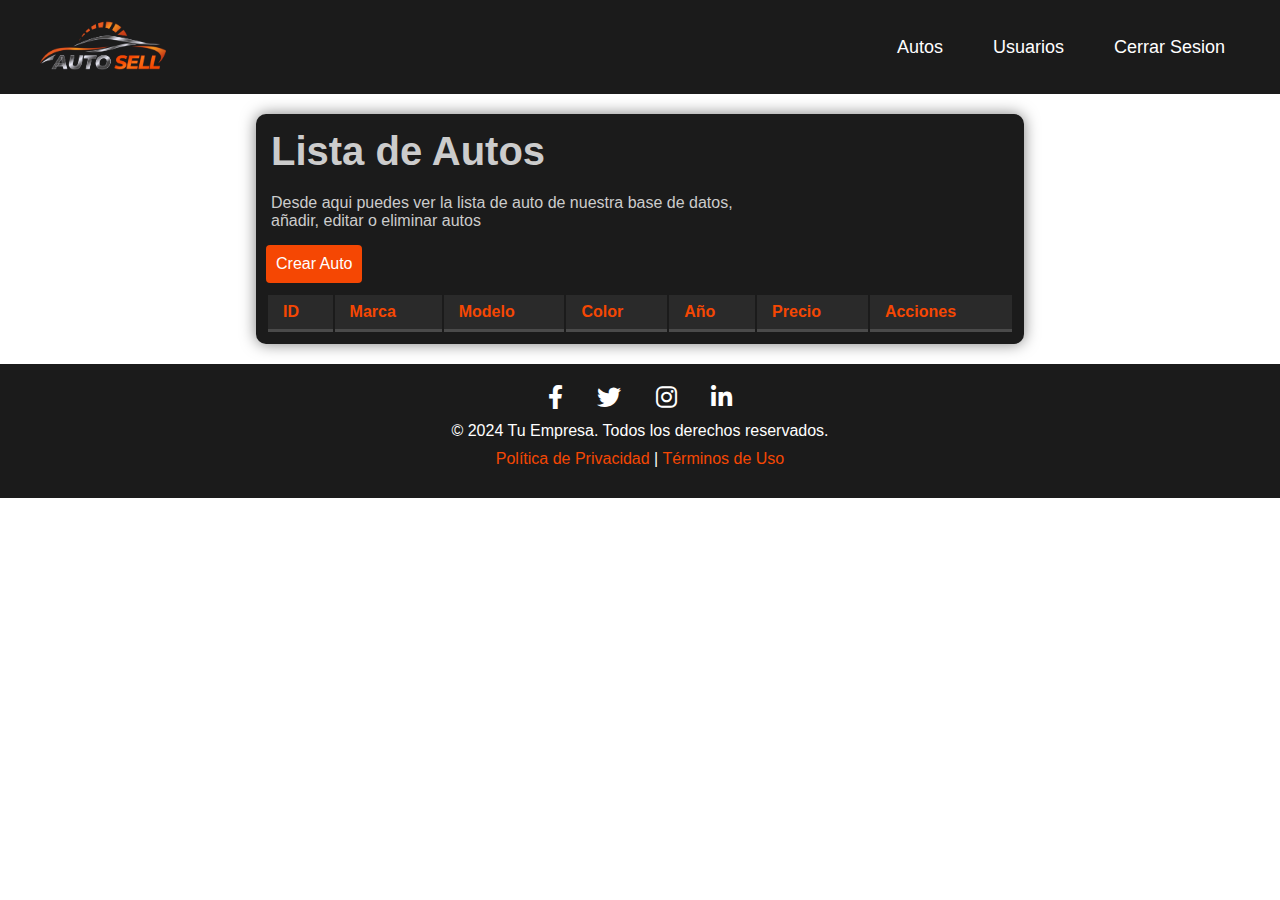
<file: paginas/dashboard/autos.html>
<!DOCTYPE html>
<html lang="en">
<head>
    <meta charset="UTF-8">
    <meta name="viewport" content="width=device-width, initial-scale=1.0">
    <link rel="shortcut icon" href="/favicon_io/android-chrome-512x512.png" type="image/x-icon">
    <link rel="stylesheet" href="https://cdn.jsdelivr.net/npm/bootstrap-icons@1.11.3/font/bootstrap-icons.min.css">
    <link rel="stylesheet" href="https://cdnjs.cloudflare.com/ajax/libs/font-awesome/6.0.0-beta3/css/all.min.css">
    <link rel="stylesheet" href="/stylesheets/styleIndex.css">
    <link rel="stylesheet" href="/stylesheets/autosDashboar.css">
    <script defer src="/script_FRONT/hamburgerMenu.js"></script>
    <script src="/script_BACKEND/getAutos.js"></script>
    <title>Lista de autos </title>
</head>
<body>
    <header class="header">
        <div class="header__logo ">
            <a href="/paginas/index.html">
                <img class="header__logo--img" src="/imagenes/Logo_1.png" alt="descripcion">
            </a>
        </div>

        <div class="header__menu ">
            <button class="abrir__menu" id="abrir">
                <i class="bi bi-list"></i>
            </button>
            <nav class="menu nav" id="nav">
                <button class="cerrar__menu" id="cerrar">
                    <i class="bi bi-x"></i>
                </button>

                <ul class="menu__list nav-list">
                    <li class="menu__list--item"><a class="menu__list--link" href="/paginas/dashboard/autos.html">Autos</a></li>
                    <li class="menu__list--item"><a class="menu__list--link" href="">Usuarios</a></li>
                    <li class="menu__list--item"><a class="menu__list--link" href="/index.html">Cerrar Sesion</a></li>
                    
                </ul>
            </nav>
        </div>       
    </header>

    <main class="main">
        <section class="showSection" id="login">
            <h2>Lista de Autos</h2>
            <p> Desde aqui puedes ver la lista de auto de nuestra base de datos,<br> añadir, editar o eliminar autos </p>
            <button class="crearAuto" id="crearAuto">Crear Auto</button>
            <table class="tabla">
                <thead class="cabecera">
                    <tr>
                        <th>ID</th>
                        <th>Marca</th>
                        <th>Modelo</th>
                        <th>Color</th>
                        <th>Año</th>
                        <th>Precio</th>
                        <th>Acciones</th>
                        
                    </tr>
                </thead>
                <tbody id="autosTbody">

                </tbody>
            </table>
        </section>
        

    </main>
    

    <footer class="footer">
        <div class="footer__social">
            <a href="https://www.facebook.com" target="_blank"><i class="fab fa-facebook-f"></i></a>
            <a href="https://www.twitter.com" target="_blank"><i class="fab fa-twitter"></i></a>
            <a href="https://www.instagram.com" target="_blank"><i class="fab fa-instagram"></i></a>
            <a href="https://www.linkedin.com" target="_blank"><i class="fab fa-linkedin-in"></i></a>
        </div>
        <div class="footer__info">
            <p>&copy; 2024 Tu Empresa. Todos los derechos reservados.</p>
            <p><a href="privacy.html">Política de Privacidad</a> | <a href="terms.html">Términos de Uso</a></p>
        </div>
    </footer>

    
</body>
</html>
</file>
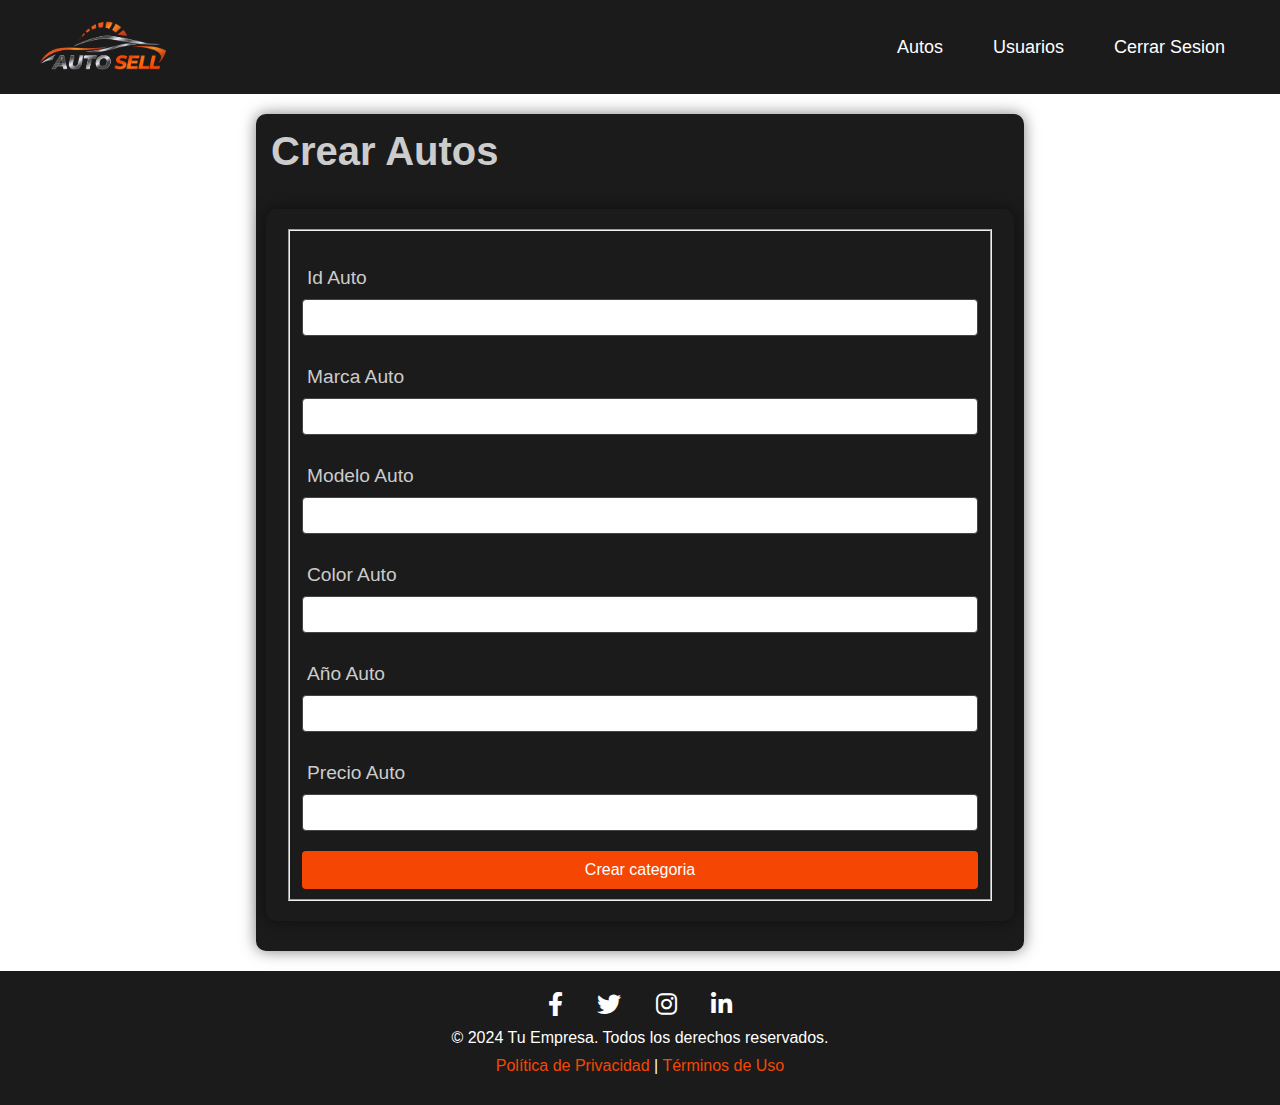
<file: paginas/dashboard/createAutos.html>
<!DOCTYPE html>
<html lang="en">
<head>
    <meta charset="UTF-8">
    <meta name="viewport" content="width=device-width, initial-scale=1.0">
    <link rel="shortcut icon" href="/favicon_io/android-chrome-512x512.png" type="image/x-icon">
    <link rel="stylesheet" href="https://cdn.jsdelivr.net/npm/bootstrap-icons@1.11.3/font/bootstrap-icons.min.css">
    <link rel="stylesheet" href="https://cdnjs.cloudflare.com/ajax/libs/font-awesome/6.0.0-beta3/css/all.min.css">
    <link rel="stylesheet" href="/stylesheets/styleIndex.css">
    <link rel="stylesheet" href="/stylesheets/autosDashboar.css">
    <script defer src="/script_FRONT/hamburgerMenu.js"></script>
    <script src="/script_BACKEND/createAutos.js"></script>
    <title>Dashboard</title>
</head>
<body>
    <header class="header">
        <div class="header__logo ">
            <a href="/paginas/index.html">
                <img class="header__logo--img" src="/imagenes/Logo_1.png" alt="descripcion">
            </a>
        </div>

        <div class="header__menu ">
            <button class="abrir__menu" id="abrir">
                <i class="bi bi-list"></i>
            </button>
            <nav class="menu nav" id="nav">
                <button class="cerrar__menu" id="cerrar">
                    <i class="bi bi-x"></i>
                </button>

                <ul class="menu__list nav-list">
                    <li class="menu__list--item"><a class="menu__list--link" href="/paginas/dashboard/autos.html">Autos</a></li>
                    <li class="menu__list--item"><a class="menu__list--link" href="">Usuarios</a></li>
                    <li class="menu__list--item"><a class="menu__list--link" href="/index.html">Cerrar Sesion</a></li>
                    
                </ul>
            </nav>
        </div>       
    </header>

    <main class="main">
        <section class="showSection" id="createAuto">
            <h2>Crear Autos</h2>
            <form class="registerLogin" id="autosForm">
                <fieldset class="register__fieldset">
                    
                    <div class="register__field">
                        <label class="register__label" for="id">Id Auto</label>
                        <input class="register__input" type="text" name="id" id="id" minlength="0" maxlength="999999999999" required>
                    </div>

                    <div class="register__field">
                        <label class="register__label" for="make">Marca Auto</label>
                        <input class="register__input" type="text" name="make" id="make" minlength="0" maxlength="999999999999" required>
                    </div>

                    <div class="register__field">
                        <label class="register__label" for="model">Modelo Auto</label>
                        <input class="register__input" type="text" name="model" id="model" minlength="0" maxlength="999999999999" required>
                    </div>

                    <div class="register__field">
                        <label class="register__label" for="color">Color Auto</label>
                        <input class="register__input" type="text" name="color" id="color" minlength="0" maxlength="999999999999" required>
                    </div>

                    <div class="register__field"></div>
                        <label class="register__label" for="year">Año Auto</label>
                        <input class="register__input" type="number" name="year" id="year" minlength="0" maxlength="999999999999" required>
                    </div>

                    <div class="register__field"></div>
                        <label class="register__label" for="price">Precio Auto</label>
                        <input class="register__input" type="number" name="price" id="price" minlength="0" maxlength="999999999999" step="0.01" required>
                    </div>

                    
                    
                    <button class="crearAuto_button" type="submit">Crear categoria</button>
                </fieldset>
            </form>
        </section>
        

    </main>
    

    <footer class="footer">
        <div class="footer__social">
            <a href="https://www.facebook.com" target="_blank"><i class="fab fa-facebook-f"></i></a>
            <a href="https://www.twitter.com" target="_blank"><i class="fab fa-twitter"></i></a>
            <a href="https://www.instagram.com" target="_blank"><i class="fab fa-instagram"></i></a>
            <a href="https://www.linkedin.com" target="_blank"><i class="fab fa-linkedin-in"></i></a>
        </div>
        <div class="footer__info">
            <p>&copy; 2024 Tu Empresa. Todos los derechos reservados.</p>
            <p><a href="privacy.html">Política de Privacidad</a> | <a href="terms.html">Términos de Uso</a></p>
        </div>
    </footer>

    
</body>
</html>
</file>
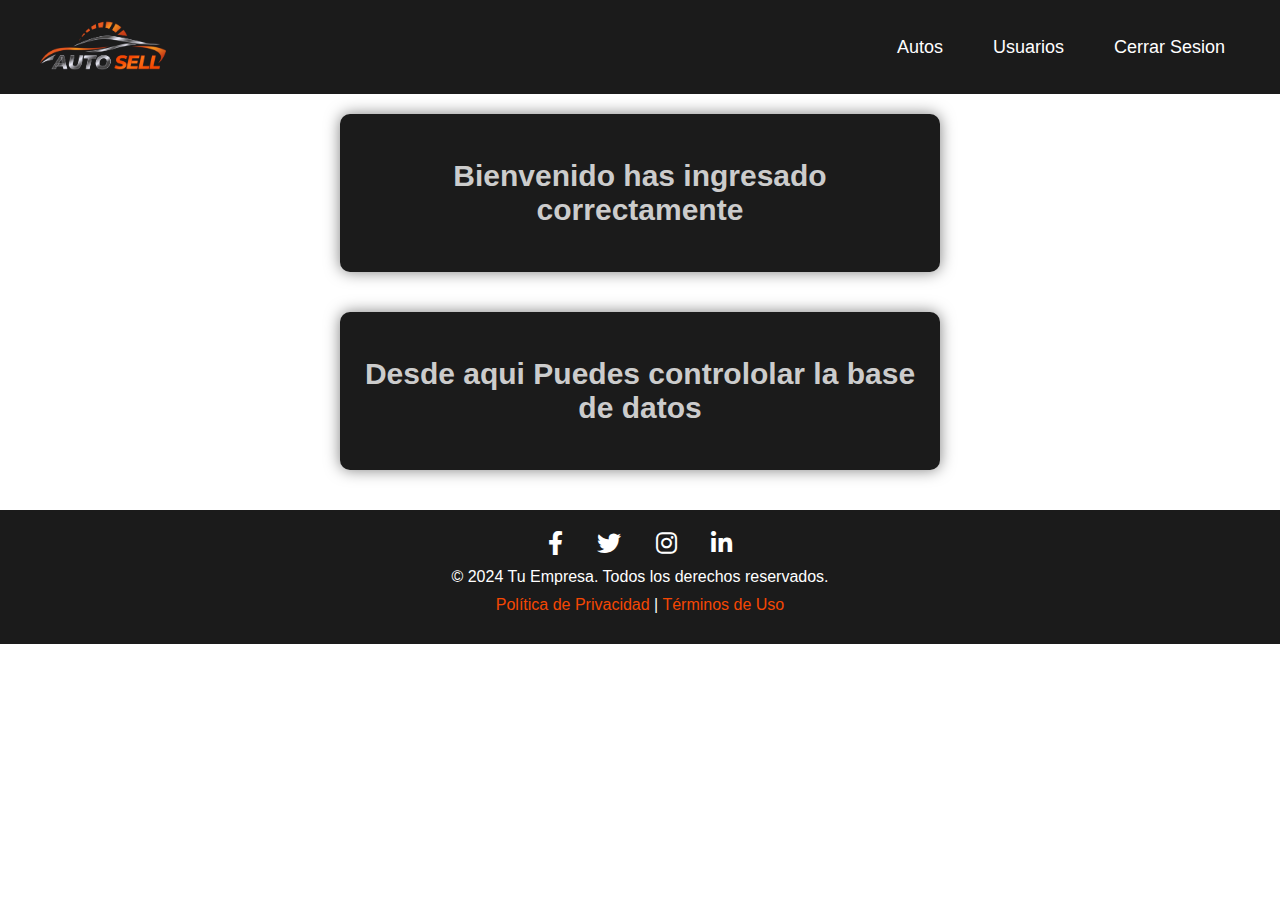
<file: paginas/dashboard/dashboard.html>
<!DOCTYPE html>
<html lang="en">
<head>
    <meta charset="UTF-8">
    <meta name="viewport" content="width=device-width, initial-scale=1.0">
    <link rel="shortcut icon" href="/favicon_io/android-chrome-512x512.png" type="image/x-icon">
    <link rel="stylesheet" href="https://cdn.jsdelivr.net/npm/bootstrap-icons@1.11.3/font/bootstrap-icons.min.css">
    <link rel="stylesheet" href="https://cdnjs.cloudflare.com/ajax/libs/font-awesome/6.0.0-beta3/css/all.min.css">
        <link rel="stylesheet" href="/stylesheets/styleIndex.css">
    <link rel="stylesheet" href="/stylesheets/styleRegister.css">
    <script defer src="/script_FRONT/hamburgerMenu.js"></script>
    <script src="/script_BACKEND/dashboard.js"></script>
    <title>Dashboard</title>
</head>
<body>
    <header class="header">
        <div class="header__logo ">
            <a href="/paginas/index.html">
                <img class="header__logo--img" src="/imagenes/Logo_1.png" alt="descripcion">
            </a>
        </div>

        <div class="header__menu ">
            <button class="abrir__menu" id="abrir">
                <i class="bi bi-list"></i>
            </button>
            <nav class="menu nav" id="nav">
                <button class="cerrar__menu" id="cerrar">
                    <i class="bi bi-x"></i>
                </button>

                <ul class="menu__list nav-list">
                    <li class="menu__list--item"><a class="menu__list--link" href="/paginas/dashboard/autos.html">Autos</a></li>
                    <li class="menu__list--item"><a class="menu__list--link" href="">Usuarios</a></li>
                    <li class="menu__list--item"><a class="menu__list--link" href="/index.html">Cerrar Sesion</a></li>
                    
                </ul>
            </nav>
        </div>       
    </header>

    <main class="main">
        <section class="register" id="login">
            <h2> Bienvenido has ingresado correctamente</h2>
        
        </section>
        <section class="register" id="login">
            <h2> Desde aqui Puedes contrololar la base de datos</h2>
        
        </section>
        

    </main>
    

    <footer class="footer">
        <div class="footer__social">
            <a href="https://www.facebook.com" target="_blank"><i class="fab fa-facebook-f"></i></a>
            <a href="https://www.twitter.com" target="_blank"><i class="fab fa-twitter"></i></a>
            <a href="https://www.instagram.com" target="_blank"><i class="fab fa-instagram"></i></a>
            <a href="https://www.linkedin.com" target="_blank"><i class="fab fa-linkedin-in"></i></a>
        </div>
        <div class="footer__info">
            <p>&copy; 2024 Tu Empresa. Todos los derechos reservados.</p>
            <p><a href="privacy.html">Política de Privacidad</a> | <a href="terms.html">Términos de Uso</a></p>
        </div>
    </footer>

    
</body>
</html>
</file>
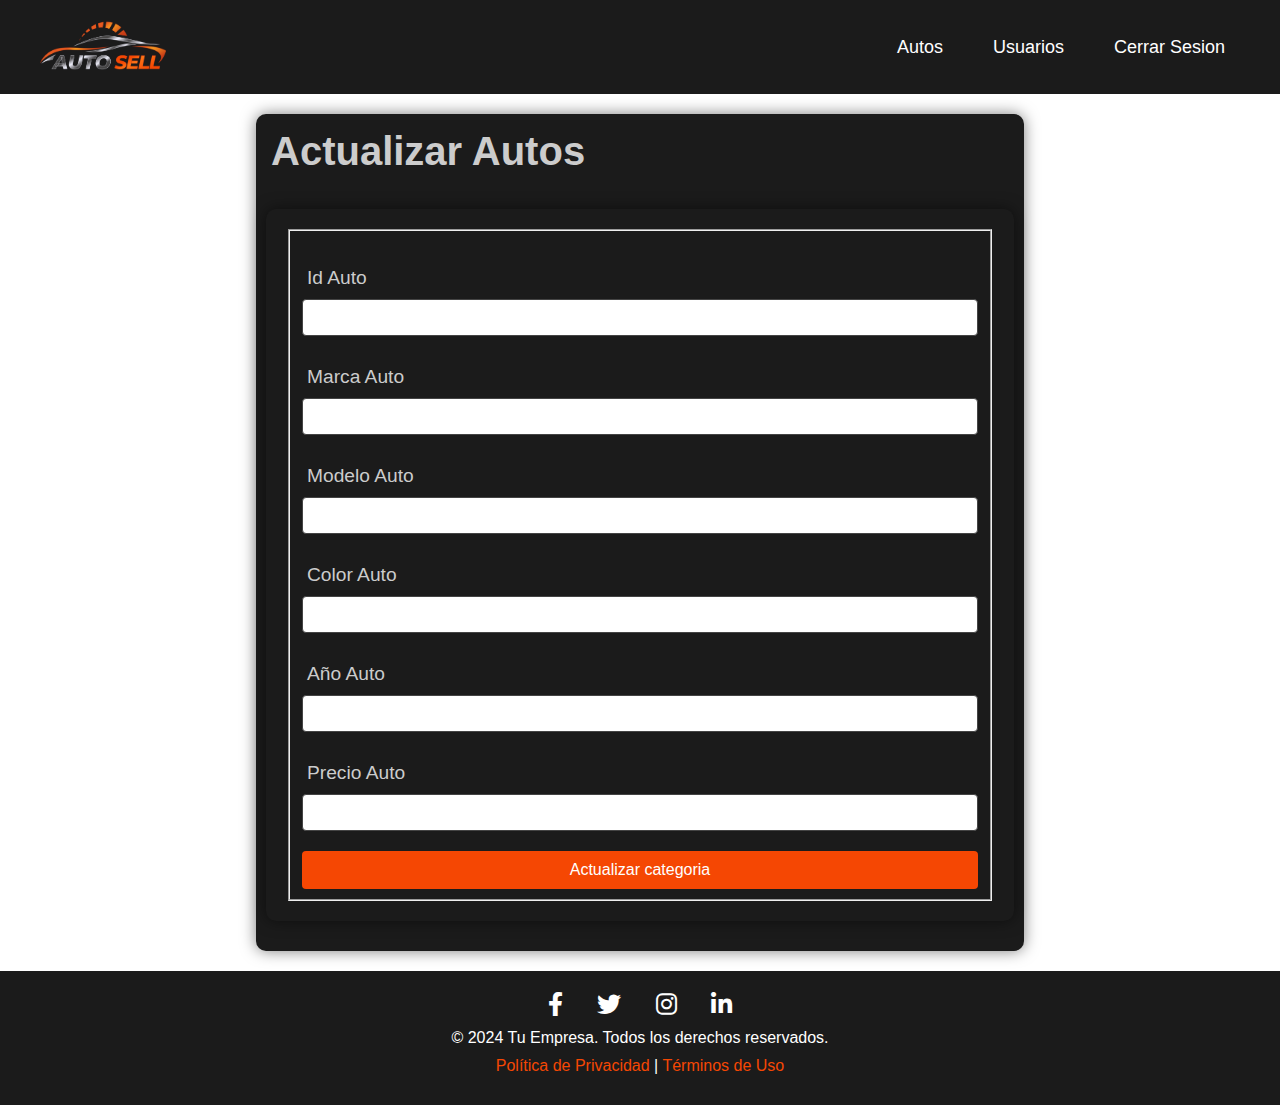
<file: paginas/dashboard/updateAutos.html>
<!DOCTYPE html>
<html lang="en">
<head>
    <meta charset="UTF-8">
    <meta name="viewport" content="width=device-width, initial-scale=1.0">
    <link rel="shortcut icon" href="/favicon_io/android-chrome-512x512.png" type="image/x-icon">
    <link rel="stylesheet" href="https://cdn.jsdelivr.net/npm/bootstrap-icons@1.11.3/font/bootstrap-icons.min.css">
    <link rel="stylesheet" href="https://cdnjs.cloudflare.com/ajax/libs/font-awesome/6.0.0-beta3/css/all.min.css">
    <link rel="stylesheet" href="/stylesheets/styleIndex.css">
    <link rel="stylesheet" href="/stylesheets/autosDashboar.css">
    <script defer src="/script_FRONT/hamburgerMenu.js"></script>
    <script src="/script_BACKEND/updateAutos.js"></script>
    <title>Actualizar Autos</title>
</head>
<body>
    <header class="header">
        <div class="header__logo ">
            <a href="/paginas/index.html">
                <img class="header__logo--img" src="/imagenes/Logo_1.png" alt="descripcion">
            </a>
        </div>

        <div class="header__menu ">
            <button class="abrir__menu" id="abrir">
                <i class="bi bi-list"></i>
            </button>
            <nav class="menu nav" id="nav">
                <button class="cerrar__menu" id="cerrar">
                    <i class="bi bi-x"></i>
                </button>

                <ul class="menu__list nav-list">
                    <li class="menu__list--item"><a class="menu__list--link" href="/paginas/dashboard/autos.html">Autos</a></li>
                    <li class="menu__list--item"><a class="menu__list--link" href="">Usuarios</a></li>
                    <li class="menu__list--item"><a class="menu__list--link" href="/index.html">Cerrar Sesion</a></li>
                    
                </ul>
            </nav>
        </div>       
    </header>

    <main class="main">
        <section class="showSection" id="createAuto">
            <h2>Actualizar Autos</h2>
            <form class="registerLogin" id="autosForm">
                <fieldset class="register__fieldset">
                    
                    <div class="register__field">
                        <label class="register__label" for="id">Id Auto</label>
                        <input class="register__input" type="text" name="id" id="id" minlength="0" maxlength="999999999999" required readonly>
                    </div>

                    <div class="register__field">
                        <label class="register__label" for="make">Marca Auto</label>
                        <input class="register__input" type="text" name="make" id="make" minlength="0" maxlength="999999999999" required>
                    </div>

                    <div class="register__field">
                        <label class="register__label" for="model">Modelo Auto</label>
                        <input class="register__input" type="text" name="model" id="model" minlength="0" maxlength="999999999999" required>
                    </div>

                    <div class="register__field">
                        <label class="register__label" for="color">Color Auto</label>
                        <input class="register__input" type="text" name="color" id="color" minlength="0" maxlength="999999999999" required>
                    </div>

                    <div class="register__field"></div>
                        <label class="register__label" for="year">Año Auto</label>
                        <input class="register__input" type="number" name="year" id="year" minlength="0" maxlength="999999999999" required>
                    </div>

                    <div class="register__field"></div>
                        <label class="register__label" for="price">Precio Auto</label>
                        <input class="register__input" type="number" name="price" id="price" minlength="0" maxlength="999999999999" step="0.01" required>
                    </div>

                    
                    
                    <button class="crearAuto_button" type="submit">Actualizar categoria</button>
                </fieldset>
            </form>
        </section>
        

    </main>
    

    <footer class="footer">
        <div class="footer__social">
            <a href="https://www.facebook.com" target="_blank"><i class="fab fa-facebook-f"></i></a>
            <a href="https://www.twitter.com" target="_blank"><i class="fab fa-twitter"></i></a>
            <a href="https://www.instagram.com" target="_blank"><i class="fab fa-instagram"></i></a>
            <a href="https://www.linkedin.com" target="_blank"><i class="fab fa-linkedin-in"></i></a>
        </div>
        <div class="footer__info">
            <p>&copy; 2024 Tu Empresa. Todos los derechos reservados.</p>
            <p><a href="privacy.html">Política de Privacidad</a> | <a href="terms.html">Términos de Uso</a></p>
        </div>
    </footer>

    
</body>
</html>
</file>
<file: stylesheets/styleIndex.css>
*{
    box-sizing: border-box;
    font-family: 'Roboto', sans-serif;
}

@import url('https://fonts.googleapis.com/css2?family=Roboto:wght@300;400;500;700&display=swap');

body {
    margin: 0;
    padding: 0;
    /*border: 4px solid rgb(236, 18, 127);*/
}

/*-------- BARRA DE NAVEGACION - MENU --------*/
/* Estilos para el header y el menú */
.header {
    /*border: 4px solid rgb(225, 246, 35);*/
    display: flex;
    justify-content: space-between;
    align-items: center;
    padding: 20px 40px;
    background-color: #1B1B1B;
}

.header__logo--img {
    height: 50px;
}

.header__menu {
    display: flex;
    align-items: center;
}

.menu {
    display: flex;
    list-style: none;
}

.menu__list {
    display: flex;
    gap: 20px;
    list-style-type: none;
}

.menu__list--item {
    position: relative;
}

.menu__list--link {
    text-decoration: none;
    color: #ffffff;
    font-size: 18px;
    font-weight: 500;
    padding: 10px 15px;
    transition: background-color 0.3s, color 0.3s;
}

.menu__list--link:hover {
    background-color: #F54703;
    color: #ffffff;
    border-radius: 5px;
}

/* Para dispositivos móviles quitar el carrusel de imagenes */
@media (max-width: 768px) {
    /* Esto se elimina para reemplazarlo por menu hamburguesa
    .header {
        flex-direction: column;
        align-items: flex-start;
    }
    .menu__list {
        flex-direction: column;
        gap: 10px;
    }
    */
    .main__banner2 {
        display: none !important;
    }
}

/*-------- MAIN --------*/

.flex-container{
    /*border: 4px solid rgb(35, 246, 74);*/

    display: flex;
    overflow: hidden;
    padding: 20px 40px 20px 40px;
    text-align: center;
    height: auto;
    width: 100%;
    /*margin: 3%;*/
}

/*Banner imagenes con javascript*/
.main{
    /*border: 4px solid rgb(35, 236, 246);*/

    display: flex;
    flex-direction: column;
    align-items: center;
    justify-content: center;

    /*Ver si estos funcionan:*/
    /*width: 100%;*/
    /*height: 100vh; 
    height: auto;*/
}

.main__banner2{
    display: flex;
    flex-direction: column;
    align-items: center;
    justify-content: flex-start;
    width: 100vw;
    /*height: 100vh;*/
}

.main__banner2--imagesAndButtons{ /*carrusel*/
    display: flex;
    align-items: center;
    justify-content: center;
    overflow: hidden;
    /*width: 100%;
    height: 100vh;*/

    /*width: 100vw;
    height: 80vh;*/
}

/*Pone la mano sobre los iconos*/
.main__banner2--atras,
.main__banner2--adelante{
    cursor: pointer;
}

.main__banner2--container{
    display: flex;
    flex-direction: column;
    align-items: center;
    justify-content: end;
}

.main__banner2--carPhoto{
    box-shadow: 0px 4px 10px 0px rgba(0,0,0,0.85);
    height: 576px;
    width: 1134px;
    border-radius: 15px;
    margin: 5px;
    object-fit: cover;
    filter: saturate(175%);
}

.main__banner2--text{
    display: flex;
    overflow: hidden;
    position: absolute;
    flex-direction: column;
    transform: translateY(0px);
    margin-bottom: 9px;
    backdrop-filter: blur(20px);
    background-color: rgba(63,106,138,0.21);
    align-items: center;
    justify-content: center;
    border-radius: 30px;
}

.main__banner2--text h3{
    text-shadow: 0px 0px 15px #000;
    padding-top: 40px;
    color: white;
    font-weight: 300;
    font-size: 27px;
}

.main__banner2--text p{
    align-items: center;
    padding: 20px;
    color: #fff;
    font-size: 0px;
    font-weight: 300;
}

.main__banner2--container .main__banner2--text{
    width: 600px;
    height: 100px;
    transition: 1s;
}

.main__banner2--container:hover .main__banner2--text{
    transition: height 1s, trasnform 1s, background-color 1s;
    transform: translateY(-150px);
    height: 300px;
    background-color: rgba(63, 106, 138, 0.71);
}

.main__banner2--container:hover .main__banner2--text p{
    transition: font-size 0s .2s linear;
    font-size: 23px;
    font-weight: 300;
    text-shadow: 0px 0px 10px #000000;
}

.puntos{
    display: flex;
    align-items: center;
    justify-content: center;
    /*margin-top: 20px;*/
}

.puntos p{
    font-size: 100px;
    font-weight: 500;
    margin-top: -60px;
    color: black;
    height: 7vh;
}

.puntos .bold{
    font-weight: 700;
    margin-left: 10px;
    margin-right: 10px;
    color: #F54703;
}
/* Fin Banner imagenes con javascript*/


.main__titulo--texto{
    justify-content: center;
    padding: 10px 8vw 10px 8vw;
}

/*---- GALERIA DE CARROS ----*/
.main__galeria{
    gap: 20px;
    justify-content: start;
    display: flex;
    overflow-x: auto;
    padding: 0px 40px 40px 40px;

}

.main__galeria--photo{
    height: 20vw;
    /*width: 100%;*/
}

/*Agregar descripcion a cada carro*/
.main__galeria--carContainer{
    border: 2px solid rgba(33, 225, 228, 0.94);
    display: flex;
    flex-direction: column;
    
    flex: 0 0 auto; /*Contenedor mantiene tamaño definido por min-width/height, sin crecer ni encogerse*/
    min-width: 15vw;
    /*width: calc((100% - 60px) / 4); /* Change the number of visible items */
}

.main__galeria--carImageContainer{
    border: 2px solid rgb(237, 138, 40);
    /*flex: 2;*/
}

.main__galeria--carInfoContainer{
    border: 2px solid rgb(45, 45, 218);
    padding: 10px;
    font-size: 12px;
    align-self: center;
    /*text-align: center;*/
    /*flex: 1;*/
}

.main__galeria--carInfoContainer h3, 
.main__galeria--carInfoContainer h5 {
    margin: 5px 10px;
}
/*Fin Segmento Agregar descripcion a cada carro*/




/*---- Listado de marcas ----*/

.main__brands{
    padding: 0px 40px 40px 40px;
}

.main__brands--photo{
    height: 10vw;
    /*width: 100%;
    margin: 5px;*/
}

/*-------- FOOTER --------*/
.footer {
    background-color: #1B1B1B;
    color: #ffffff;
    padding: 20px 0;
    text-align: center;
    display: flex;
    flex-direction: column;
    align-items: center;
    justify-content: center;
}

.footer__social a {
    color: #ffffff;
    margin: 0 15px;
    font-size: 24px;
    transition: color 0.3s;
}

.footer__social a:hover {
    color: #F54703;
}

.footer__info p {
    margin: 10px 0;
}

.footer__info a {
    color: #F54703;
    text-decoration: none;
}

.footer__info a:hover {
    text-decoration: underline;
}


/*-----MENU HAMBURGUESA------*/

.abrir__menu{
    display: none;
    background-color: #1B1B1B;
    color: #fff;
    cursor: pointer;
    
}

.cerrar__menu{
    display: none;
}

/*Menu hamburguesa*/
@media screen and (max-width: 768px){
   
    .abrir__menu {
        display: block;
        font-size: 1.5rem;
        border: 0;
    }

    .cerrar__menu{
        display: block;
        font-size: 2rem;
        border: 0;
        background-color: #1c1c1c;
        color: #ececec;
        cursor: pointer;
    }

    .nav{
        visibility: hidden;
        display: flex;
        flex-direction: column;
        align-items: flex-end;
        gap: 1.2rem;
        position: absolute;
        padding: 1rem;
        top: 0;
        right: 0;
        bottom: 0;
        background-color: #1c1c1c;
        transition: ease-in-out 0.5s ease;
    }

    .nav.visible{
        visibility: visible;
        
    }

    .nav-list{
        flex-direction: column;
        align-items: flex-end;
        gap: 3rem;
    

    }

    .nav-list li a{
        color: #ececec
    }

    
}
</file>
<file: stylesheets/styleContact.css>
/* Estilos del formulario de contacto */

/* Header title */
.contact__header{
    text-align: center;
}

.contact__title {
    color: #242222;
}

/*Title*/
.main__titulo--texto{
    justify-content: center;
    padding: 10px 8vw 10px 8vw;
}

/* Contact form container */
.contact {
    margin: 0 auto;
    max-width: 600px;
    background-color: #1B1B1B;
    border-radius: 10px;
    box-shadow: 0 0 15px rgba(0, 0, 0, 0.5);
    padding: 20px;
}

/* Contact form */
.contact__form {
    font-size: 1.2em;
    padding: 20px;
    background-color: #1B1B1B;
    border-radius: 10px;
}

/* Fieldset */
.contact__fieldset {
    margin: 20px 0;
    border: 2px solid #444;
    border-radius: 6px;
    padding: 10px;
}

/* Legend */
.contact__legend {
    padding: 0 6px;
    font-size: 1.2em;
}

/* Title inside the form */
.contact__subtitle {
    margin-bottom: 20px;
    text-align: center;
    font-size: 1.5em;
    color: #fff;
}

.contact__subtitle{
    width: 100%;
    display: flex;
    align-items: center;
    flex-direction: row;
    flex-wrap: nowrap;
    align-content: center;
}

/* Field container */
.contact__field {
    margin-bottom: 15px;
}

/* Labels */
.contact__label {
    display: block;
    margin: 30px 5px 10px; 
    font-size: 1.2em;
    color: #ccc;
}

/* Inputs and textareas */
.contact__input, .contact__textarea {
    width: 100%;
    padding: 10px;
    border: 1px solid #444;
    border-radius: 4px;
    background-color: #fff;
    color: #939396;
    box-sizing: border-box;
}

.contact__input:focus, .contact__textarea:focus {
    border-color: #F54703;
    outline: none;
}

/*ESTE NO LO TIENE REGISTER*/
/* Textarea */
.contact__textarea {
    min-height: 100px;
    max-height: 150px;
    resize: vertical;
}

/* Submit button */
.contact__button {
    display: block;
    width: 100%;
    padding: 10px;
    background-color: #F54703;
    color: white;
    border: none;
    border-radius: 4px;
    font-size: 1em;
    cursor: pointer;
    text-align: center;
}

.contact__button:hover {
    background-color: #eb5e28;
}

/* Link to Terminos y condiciones */
.terms {
    display: block;
    margin-top: 20px;
    text-align: center;
    color: #F54703;
    text-decoration: none;
    padding-bottom: 20px;
}

.terms:hover {
    text-decoration: underline;
}
</file>
<file: stylesheets/styleRegister.css>
/*Estilos Header*/

/*Fin estilos Header*/

/* Header title */
.register__header{
    text-align: center;
}

.register__title {
    color: #242222;
}

/*Title*/
.main__titulo--texto{
    justify-content: center;
    padding: 10px 8vw 10px 8vw;
}

/* register form container */
.register ,.registerLogin{
    margin: 20px 0 20px 0;
    max-width: 600px;
    background-color: #1B1B1B;
    border-radius: 10px;
    box-shadow: 0 0 15px rgba(0, 0, 0, 0.5);
    padding: 20px;
    text-align: center;
}

/* register form */
.register__form {
    font-size: 1.2em;
    padding: 20px;
    background-color: #1B1B1B;
    border-radius: 10px;
}

/* Fieldset */
.register__fieldset {
    margin: 20px 0;
    border: 2px solid #444;
    border-radius: 6px;
    padding: 10px;
    align-items: center;
}

/* Legend */
.register__legend {
    padding: 0 6px;
    font-size: 1.2em;
}

/* Title inside the form */
.register__subtitle {
    margin-bottom: 20px;
    text-align: center;
    font-size: 1.5em;
    color: #fff;
}

.register__subtitle{
    width: 100%;
    display: flex;
    align-items: center;
    flex-direction: row;
    flex-wrap: nowrap;
    align-content: center;
}

/* Field container */
.register__field {
    margin-bottom: 15px;
}

/* Labels */
.register__label {
    display: block;
    margin: 30px 5px 10px; 
    font-size: 1.2em;
    color: #ccc;
}

h2{
    font-size: 30px;
    color: #ccc;
}

.registerLogin{
    text-align: left;
}

/* Inputs */
.register__input, .register__input-1 {
    width: 100%;
    padding: 10px;
    border: 1px solid #444;
    border-radius: 4px;
    background-color: #fff;
    color: #939396;
    box-sizing: border-box;
    display: flex;
}

.register__input:focus, .register__input-1:focus {
    border-color: #007bff;
    border-color: #F54703;
    outline: none;
}

.register__label--show {
    display: flex;
    flex-direction: row;
    border-radius: 4px;
    background-color: #fff;
    color: #939396;
    align-items: center;
    flex-direction: row;
    justify-content: flex-end;
}

/* Show button*/
.bi1, .bi2 {
    font-size: 1.7em;
    color: #F54703;
    cursor: pointer;
    position: absolute;
    align-items: center;
    padding-right: 10px;
}

.bi1:hover, .bi2:hover{
    color: #eb5e28;
}

/* Submit button */
.register__button {
    display: block;
    width: 100%;
    padding: 10px;
    background-color: #F54703;
    color: white;
    border: none;
    border-radius: 4px;
    font-size: 1em;
    cursor: pointer;
    text-align: center;
}

.register__button:hover {
    background-color: #eb5e28;
}

/* Register Queries */
@media (max-width:768px) {
    .main {
        padding: 0px 15px;
    }
}

/* Redes sociales */
.footer{
    margin-top: 20px;
}
</file>
<file: stylesheets/autosDashboar.css>
.showSection{
    margin: 20px 0 ;
    background-color: #1B1B1B;
    border-radius: 10px;
    box-shadow: 0 0 15px rgba(0, 0, 0, 0.5);
    padding: 10px;
    text-align: left;
    color:  #ccc;
    display: flex;
    flex-direction: column;
    gap: 10px;
    width: 60%;
}

table {
    width: 100%; /* Para que la tabla ocupe todo el ancho disponible */
    border-spacing: px 0; /* Separación horizontal (entre las columnas) */
}



th,td{
    color:#F54703;
    padding: 8px 15px;
    background-color: #2A2A2A;
    text-align: left;
    border-bottom: solid 3px #4A4A4A;
}

td{
    color: #ccc;
}

.crearAuto{
    align-self: flex-start;
    padding: 10px;
    background-color: #F54703;
    color: white;
    border: none;
    border-radius: 4px;
    font-size: 1em;
    cursor: pointer;
    text-align: center;
}

h2{
    font-size: 40px;
    margin: 5px 5px;
}

p{
    margin: 5px ;
}

.registerLogin{
    margin: 20px 0 20px 0;
    
    background-color: #1B1B1B;
    border-radius: 10px;
    box-shadow: 0 0 15px rgba(0, 0, 0, 0.5);
    padding: 20px;
    text-align: left;
}

.register__label{
    display: block;
    margin: 30px 5px 10px; 
    font-size: 1.2em;
    color: #ccc;
    
}

.register__label--show {
    display: flex;
    flex-direction: row;
    border-radius: 4px;
    background-color: #fff;
    color: #939396;
    align-items: center;
    flex-direction: row;
    justify-content: flex-end;
}

.register__input{
    width: 100%;
    padding: 10px;
    border: 1px solid #444;
    border-radius: 4px;
    background-color: #fff;
    color: #939396;
    box-sizing: border-box;
    display: flex;
    margin-bottom: 20px ;
}

.crearAuto_button {
    display: block;
    width: 100%;
    padding: 10px;
    background-color: #F54703;
    color: white;
    border: none;
    border-radius: 4px;
    font-size: 1em;
    cursor: pointer;
    text-align: center;
}

.crearAuto_button:hover {
    background-color: #eb5e28;
}


.modify_button{
    padding: 10px;
    background-color: #F54703;
    color: white;
    border: none;
    border-radius: 4px;
    font-size: 1em;
    cursor: pointer;
    text-align: center;
    display: block;
    margin-bottom: 10px;
}

.delete_button{
    padding: 10px 14px;
    background-color: #ccc;
    color: #333;
    border: none;
    border-radius: 4px;
    font-size: 1em;
    cursor: pointer;
    text-align: center;
}
</file>
